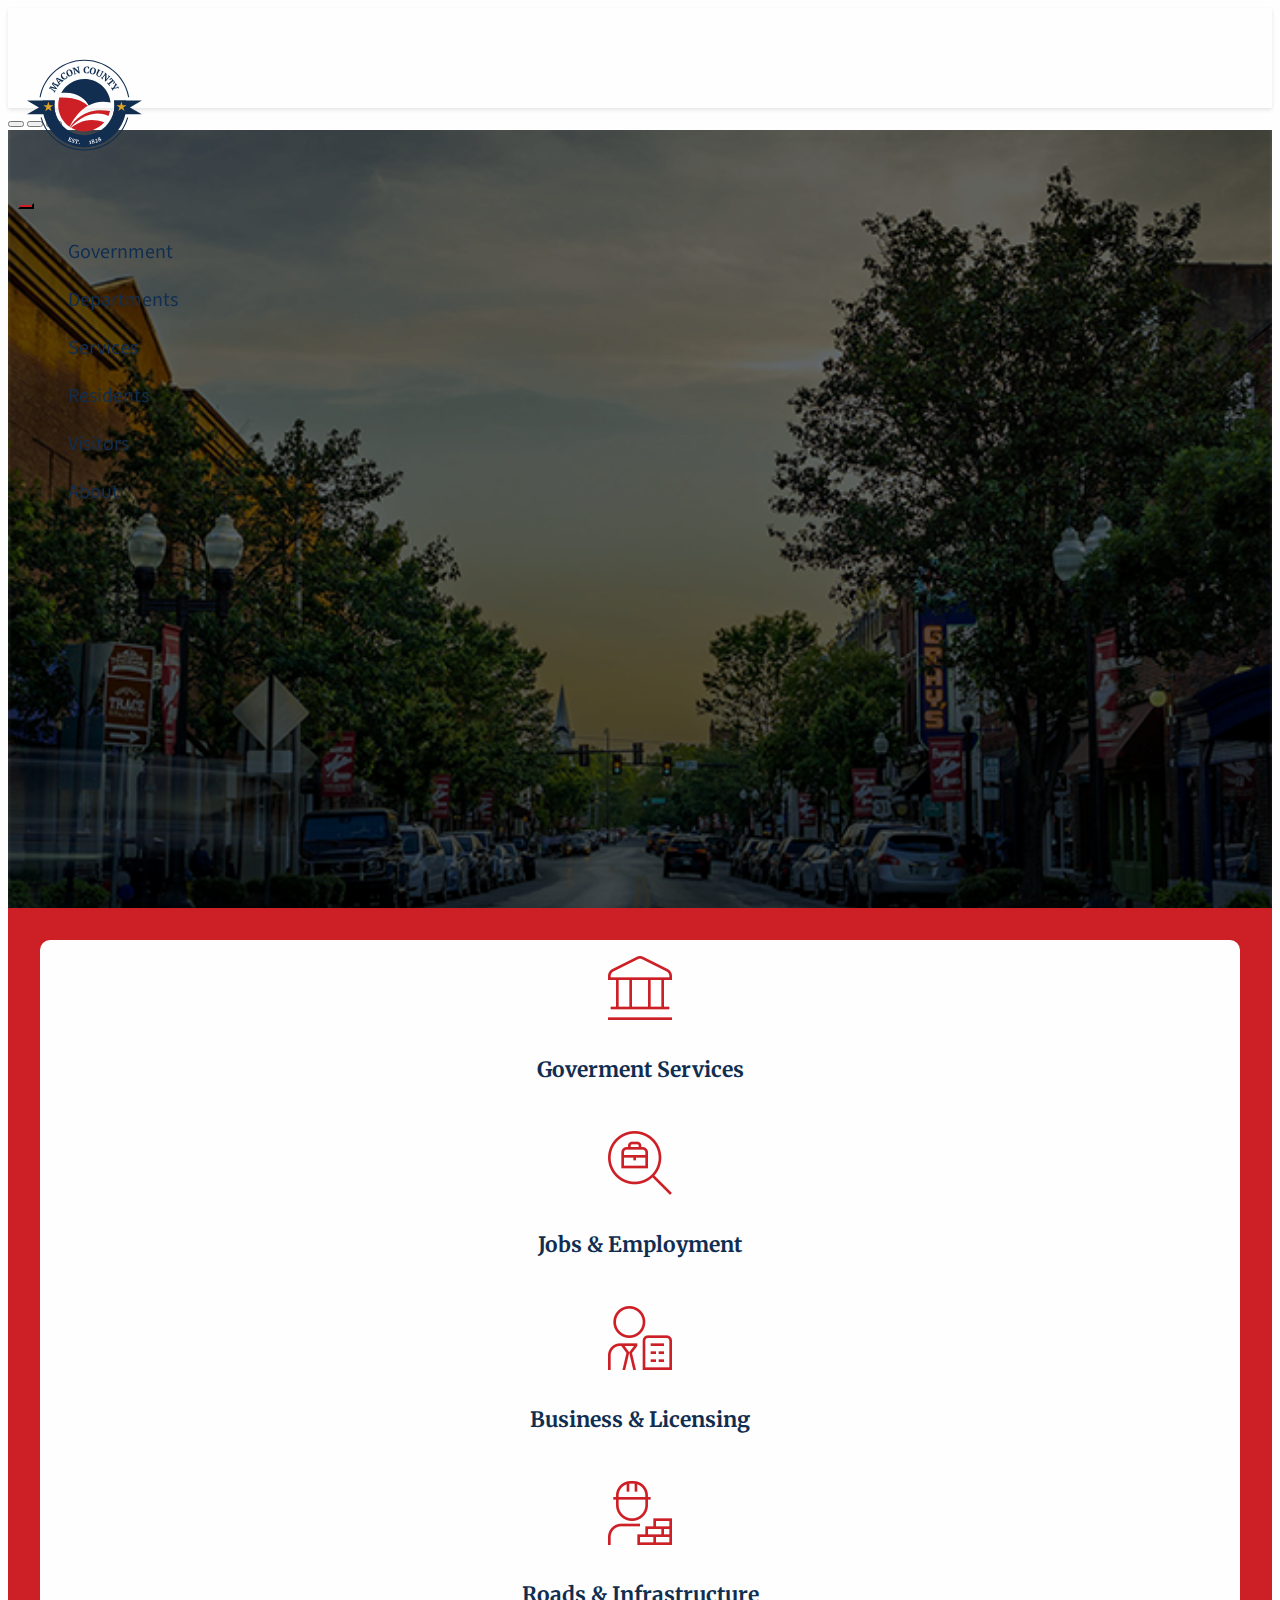
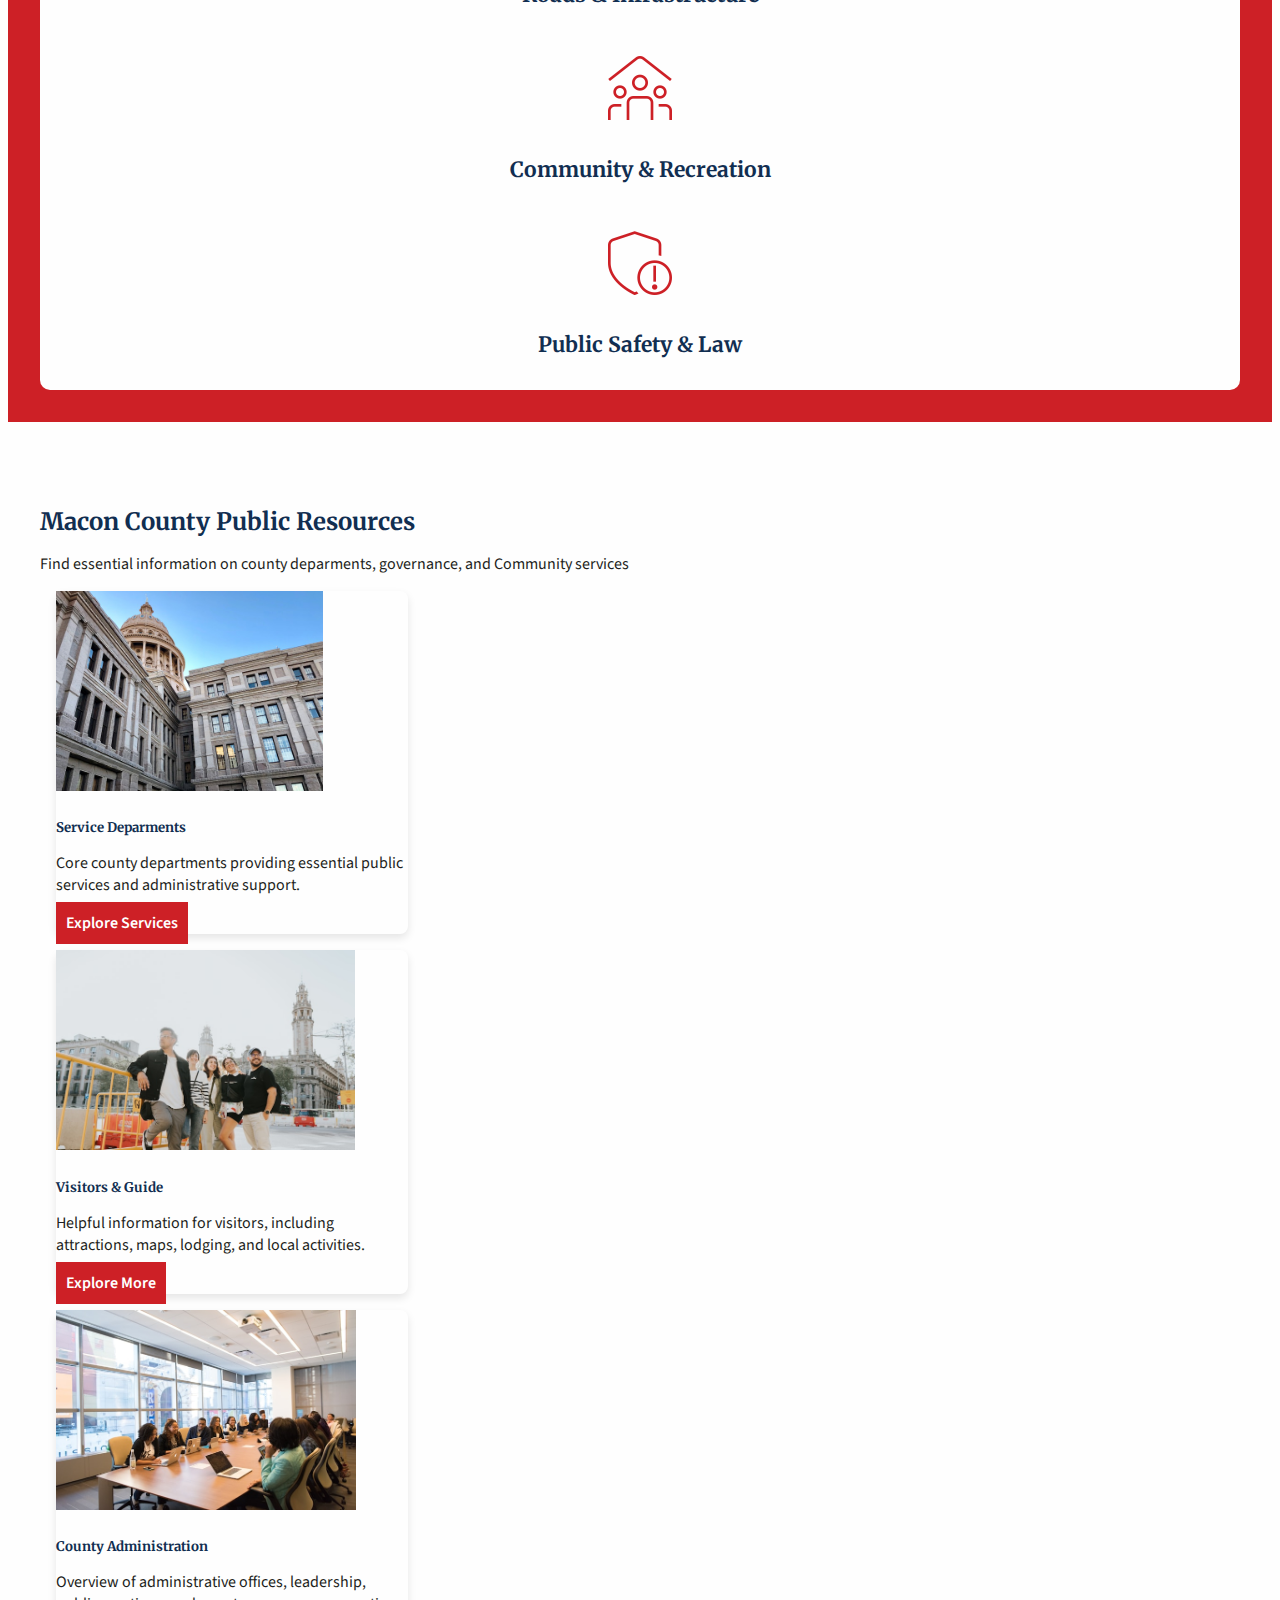
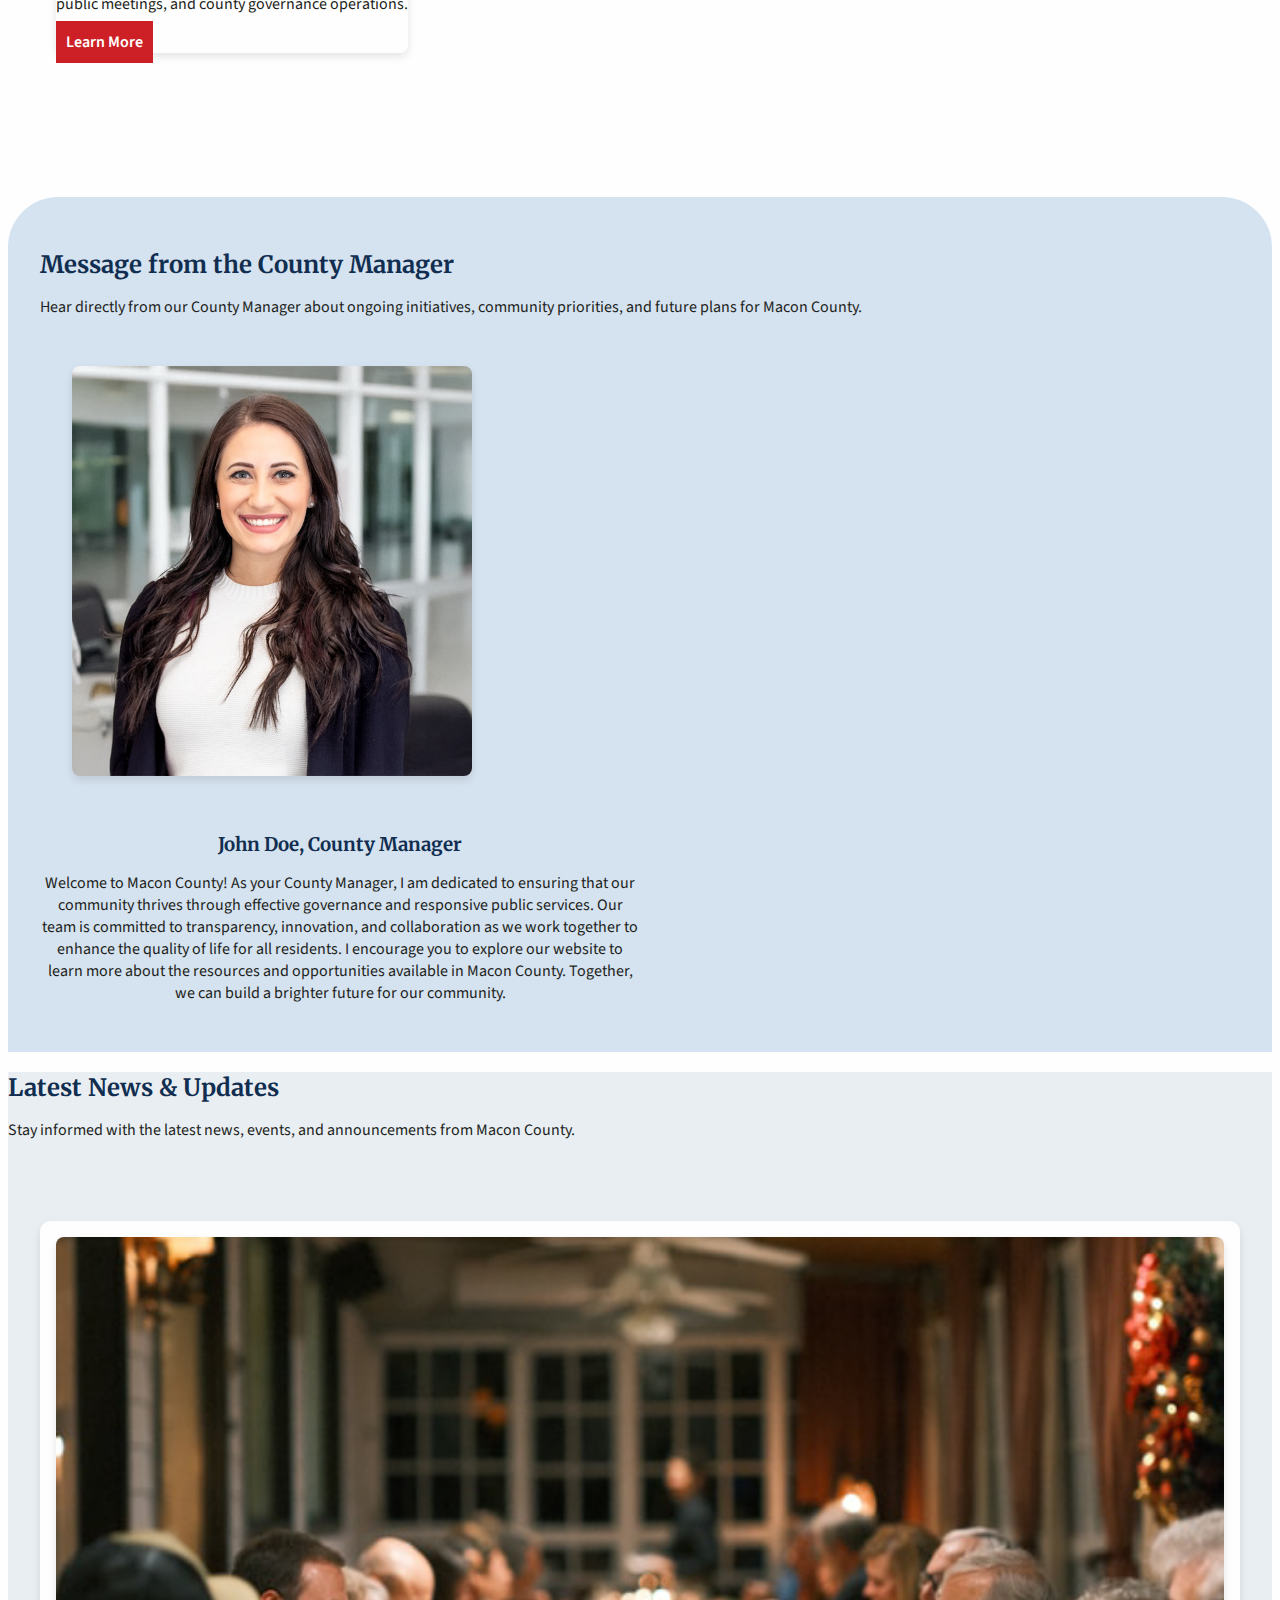
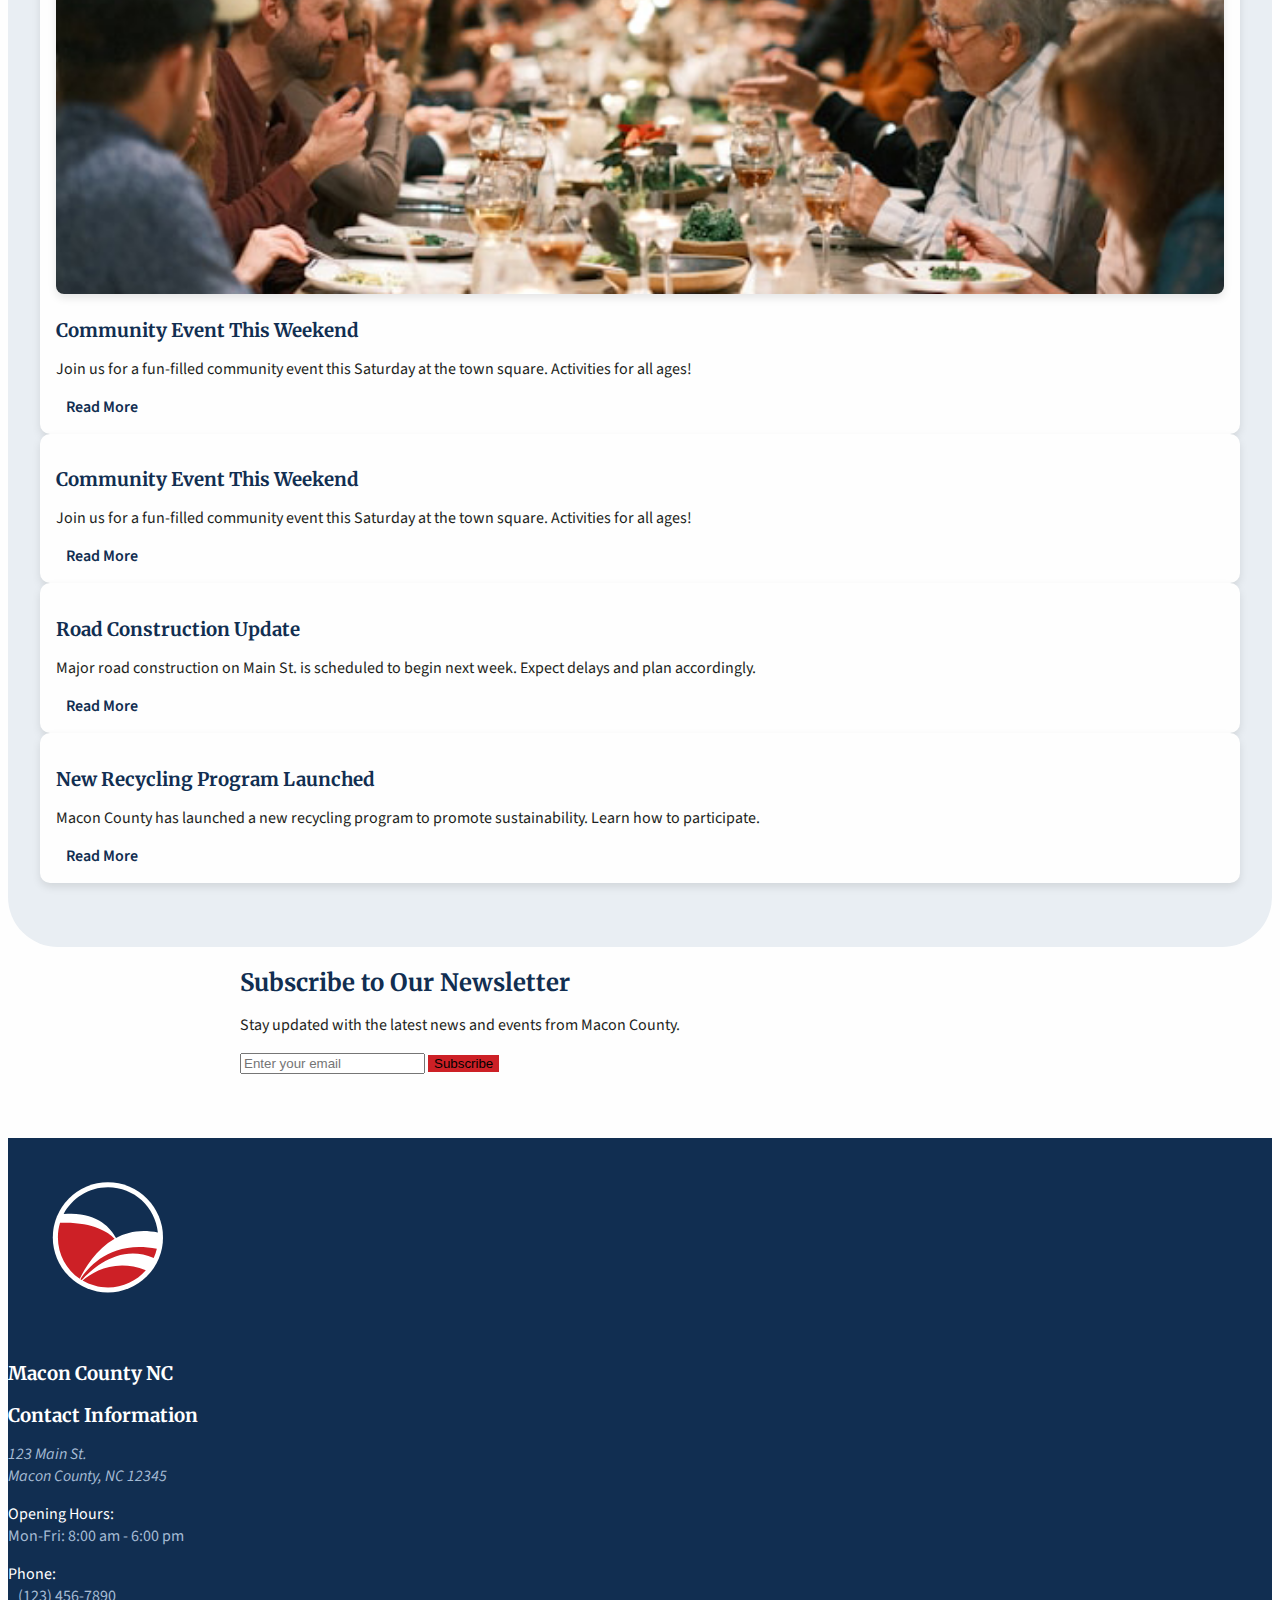
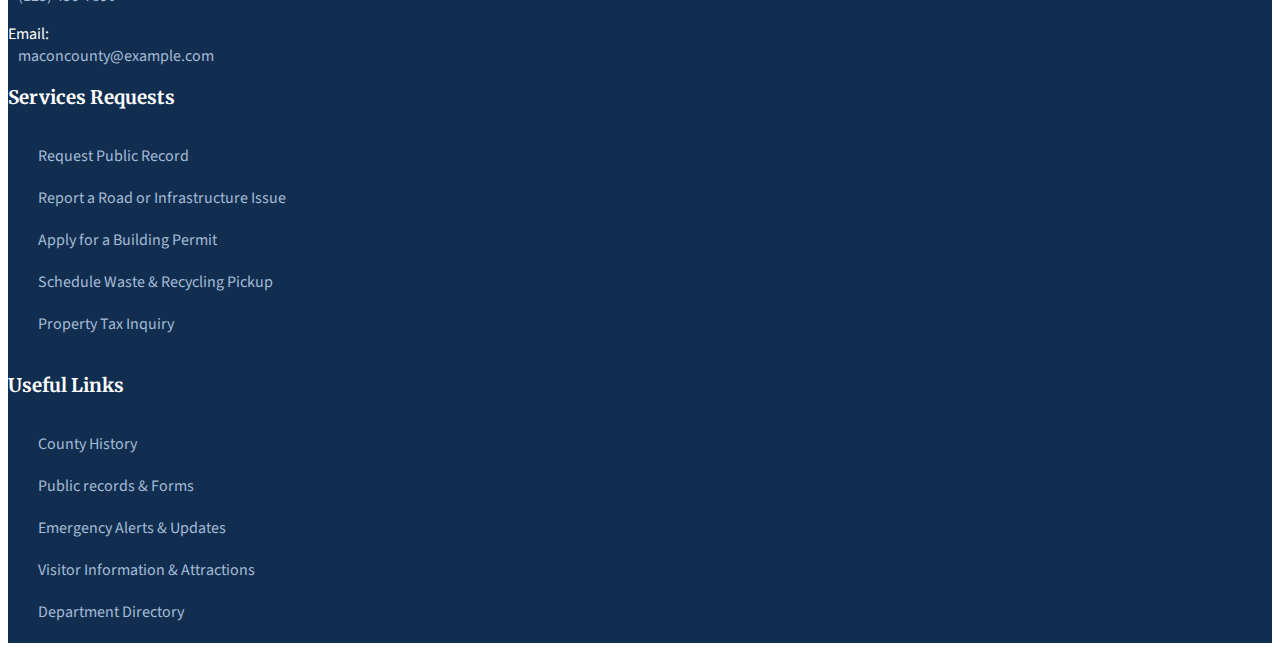
<file: index.html>
<!DOCTYPE html>
<html lang="en">
<head>
    <meta charset="UTF-8">
    <meta name="viewport" content="width=device-width, initial-scale=1.0">
    <link rel="preconnect" href="https://fonts.googleapis.com">
    <link href="https://cdn.jsdelivr.net/npm/bootstrap@5.3.8/dist/css/bootstrap.min.css" rel="stylesheet" integrity="sha384-sRIl4kxILFvY47J16cr9ZwB07vP4J8+LH7qKQnuqkuIAvNWLzeN8tE5YBujZqJLB" crossorigin="anonymous">
    <link rel="preconnect" href="https://fonts.gstatic.com" crossorigin>
    <link href="https://fonts.googleapis.com/css2?family=Merriweather:ital,opsz,wght@0,18..144,300..900;1,18..144,300..900&family=Source+Sans+3:ital,wght@0,200..900;1,200..900&display=swap" rel="stylesheet">
    <link rel="stylesheet" href="css/style.css">
    <title>Homepage | Macon County NC</title>
</head>
<body>
    <header>
        <!-- Bootstrap nav-->
        <nav class="navbar   navbar-expand-lg custom-nav ">
            <div class="container-fluid p-0 d-flex justified-content-between align-items-center">
                <!-- Brand -->
                <a class="navbar-brand d-flex align-items-center" href="index.html">
                <img src="./images/Maconcolor-logo.svg" alt="Macon County seal" class="logo-img"></a>

                <!-- Toggler (hamburger) -->
                <button class="navbar-toggler" type="button"
                data-bs-toggle="collapse" data-bs-target="#mainNav"
                aria-controls="mainNav" aria-expanded="false" aria-label="Toggle navigation">
                <span class="navbar-toggler-icon"></span>
                </button>

                <!-- Collapsible menu -->
                <div class="collapse navbar-collapse justify-content-end text-end" id="mainNav">
                <ul class="navbar-nav ms-auto">
                    <li class="nav-item"><a class="nav-link" href="government.html">Government</a></li>
                    <li class="nav-item"><a class="nav-link" href="departments.html">Departments</a></li>
                    <li class="nav-item"><a class="nav-link" href="services.html">Services</a></li>
                    <li class="nav-item"><a class="nav-link" href="residents.html">Residents</a></li>
                    <li class="nav-item"><a class="nav-link" href="visitors.html">Visitors</a></li>
                    <li class="nav-item"><a class="nav-link" href="about.html">About</a></li>
                </ul>
                </div>
            </div>
        </nav>

        <!--Bootstrap carousel-->
        <div id="carouselExampleCaptions" class="carousel slide">
            <div class="carousel-indicators">
                <button type="button" data-bs-target="#carouselExampleCaptions" data-bs-slide-to="0" class="active" aria-current="true" aria-label="Slide 1"></button>
                <button type="button" data-bs-target="#carouselExampleCaptions" data-bs-slide-to="1" aria-label="Slide 2"></button>
                <button type="button" data-bs-target="#carouselExampleCaptions" data-bs-slide-to="2" aria-label="Slide 3"></button>
            </div>
            <div class="carousel-inner ">
                <div class="carousel-item active">
                <img src="./images/downtown.png" class="d-block w-100" alt="Macon County downtown">
                <div class="carousel-caption  d-md-block hero-caption">
                    <h2>Welcome to Macon</h2>
                    <p class=" d-none d-md-block fs-5 fs-3">Heart of the Appalachians</p>
                </div>
                </div>
                <div class="carousel-item">
                <img src="./images/charitycharity_.png" class="d-block w-100" alt="People gathered for charity event">
                <div class="carousel-caption d-md-block hero-caption">
                    <h2>Volunteer</h2>
                    <p class="d-none d-md-block fs-3">Learn how you can support community programs, events, and local services.</p>
                </div>
                </div>
                <div class="carousel-item">
                <img src="./images/chrismas-decor.png" class="d-block w-100" alt="Christmaxs decorations in town">
                <div class="carousel-caption  d-md-block hero-caption">
                    <h2 class="">Macon Annual Christmas Contest </h2>
                    <p class="d-none d-md-block fs-3">Vote for the neighborhood with the best decoration.</p>
                </div>
                </div>
            </div>
            <button class="carousel-control-prev" type="button" data-bs-target="#carouselExampleCaptions" data-bs-slide="prev">
                <span class="carousel-control-prev-icon" aria-hidden="true"></span>
                <span class="visually-hidden">Previous</span>
            </button>
            <button class="carousel-control-next" type="button" data-bs-target="#carouselExampleCaptions" data-bs-slide="next">
                <span class="carousel-control-next-icon" aria-hidden="true"></span>
                <span class="visually-hidden">Next</span>
            </button>
        </div>

    </header>
   <main>
        <section class="links-container p-3">
            <div class="icon-card row gx-4 gy-4 d-flex justify-content-center align-items-center mx-auto m-5 " 
            style="background-color:#fefefe; max-width: 1200px; margin: 0 auto; text-align: center; border-radius: 10px ;">
                <div class="icons col-12 col-md-3 col-lg-2" >
                  <img class="icon" src="./images/bank.png" alt="">
                    <h3>Goverment Services</h3>
                </div>
                 <div class="icons col-12 col-md-3 col-lg-2 ">
                    <img class="icon" src="./images/job-search.png" alt="">
                    <h3>Jobs & Employment</h3>
                </div>
                 <div class="icons col-12 col-md-3 col-lg-2 ">
                     <img class="icon" src="./images/accountant.png" alt="">
                    <h3>Business & Licensing</h3>
                </div>
                 <div class="icons col-12 col-md-4 col-lg-2 ">
                     <img class="icon" src="./images/builder.png" alt="">
                    <h3>Roads & Infrastructure</h3>
                </div>
                 <div class="icons col-12 col-md-3 col-lg-2 ">
                    <img class="icon" src="./images/people-roof.png" alt="">
                    <h3>Community & Recreation</h3>
                </div>
                 <div class="icons col-12 col-md-3 col-lg-2 ">
                     <img class="icon" src="./images/shield-security-risk.png" alt="">
                    <h3>Public Safety & Law</h3>
                </div>
            </div>
        </section>

        <section class="cards-section">
            <h2 class="section-title text-center xm text ">Macon County Public Resources</h2>
            <P class="section-subtitle text-center ">Find essential information on county deparments, governance, and Community services </P>
            <div class="container">
                <div class="row g-2 justify-content-center">
                    <div  class="col-12 col-md-6 col-lg-4 d-flex justify-content-center">
                        <div class="card " style="max-width: 22rem;">
                            <img src="./images/government-office.jpg" class="card-img-top" alt="Government building exterior">
                            <div class="card-body">
                                <h5 class="card-title">Service Deparments</h5>
                                <p class="card-text">Core county departments providing essential public services and administrative support.</p>
                                <a href="#" class="btn" style="color: #ffff; background-color: #cd2026;">Explore Services</a>
                            </div>
                        </div>
                    </div>
                    <div class="col-12 col-md-6 col-lg-4 d-flex justify-content-center">
                        <div class="card " style="max-width: 22rem;">
                            <img src="./images/Visitors.jpg" class="card-img-top" alt="Group of visitors looking at the Buildings">
                            <div class="card-body">
                                <h5 class="card-title">Visitors & Guide</h5>
                                <p class="card-text">Helpful information for visitors, including attractions, maps, lodging, and local activities.</p>
                                <a href="#"  class="btn" style="color: #ffff; background-color: #cd2026;">Explore More </a>
                            </div>
                        </div>
                    </div>
                   <div  class="col-12 col-md-6 col-lg-4 d-flex justify-content-center">
                        <div class="card " style="max-width: 22rem;">
                            <img src="./images/CountyAdministration.jpg" class="card-img-top" alt="People in a meeting room">
                            <div class="card-body">
                                <h5 class="card-title">County Administration</h5>
                                <p class="card-text">Overview of administrative offices, leadership, public meetings, and county governance operations.</p>
                                <a href="#"  class="btn" style="color: #ffff; background-color: #cd2026;">Learn More</a>
                            </div>
                        </div>
                    </div>
                </div>
            </div>
        </section>

       <section class="county-manager">
            <div class="container-fluid" >
                <h2 class="section-title text-center xm text ">Message from the County Manager</h2>
                <P class="section-subtitle text-center">Hear directly from our County Manager about ongoing initiatives, community priorities, and future plans for Macon County.</P>
                <div class="manager-content d-flex flex-column flex-lg-row justify-content-center align-items-center mx-auto" >
                      <img src="./images/county-manager.png" class="img-fluid"  alt="County Manager">
                    <div class="manager-text m-lg-5">
                        <h3 >John Doe, County Manager</h3>
                        <p class="text-start">Welcome to Macon County! As your County Manager, I am dedicated to ensuring that our community thrives through effective governance and responsive public services. Our team is committed to transparency, innovation, and collaboration as we work together to enhance the quality of life for all residents. I encourage you to explore our website to learn more about the resources and opportunities available in Macon County. Together, we can build a brighter future for our community.</p>
                    </div>
                </div>
            </div>
        </section>

        <section class="news-updates">
            <div class="container-fluid p-5 w-100 mx-auto">
                <h2 class="section-title text-center xm text ">Latest News & Updates</h2>
                <p class="section-subtitle text-center">
                Stay informed with the latest news, events, and announcements from Macon County.
                </p>

                <!-- GRID WRAPPER -->
                <div class="news-wrapper row g-4 align-items-stretch mx-auto  pt-0 px-0">

                    <!-- LEFT COLUMN: LARGE CARD -->
                    <div class="col-12 col-lg-6">
                        <div class="news-card h-100 m-0"
                            style="background-color:#fefefe;padding:1rem;border-radius:10px;box-shadow:0 4px 8px rgba(0,0,0,0.1);">
                        <img src="./images/christmas-dinner-1.png"
                            class="card-img-top xmax-img"
                            alt="Community event">
                        <h3 class="pt-4">Community Event This Weekend</h3>
                        <p>Join us for a fun-filled community event this Saturday at the town square. Activities for all ages!</p>
                        <a href="#">Read More</a>
                        </div>
                    </div>
                       
               
                    <!-- RIGHT COLUMN: STACKED SMALL CARDS -->
                    <div class="col-12 col-lg-6">
                        <div class="row g-3">

                            <div class="col-12">
                                <div class="news-card h-100"
                                    style="background-color:#fefefe;padding:1rem;border-radius:10px;box-shadow:0 4px 8px rgba(0,0,0,0.1);">
                                <h3 class="body-heading fs-6  fs-3">Community Event This Weekend</h3>
                                <p class="body-tex d-none  d-md-block ">Join us for a fun-filled community event this Saturday at the town square. Activities for all ages!</p>
                                <a href="#">Read More</a>
                                </div>
                            </div>

                            <div class="col-12">
                                <div class="news-card h-100"
                                    style="background-color:#fefefe;padding:1rem;border-radius:10px;box-shadow:0 4px 8px rgba(0,0,0,0.1);">
                                <h3 class="body-heading fs-6 fs-3">Road Construction Update</h3>
                                <p class="body-tex d-none  d-md-block ">Major road construction on Main St. is scheduled to begin next week. Expect delays and plan accordingly.</p>
                                <a href="#">Read More</a>
                                </div>
                            </div>

                            <div class="col-12">
                                <div class="news-card h-100"
                                    style="background-color:#fefefe;padding:1rem;border-radius:10px;box-shadow:0 4px 8px rgba(0,0,0,0.1);">
                                <h3 class="body-heading fs-6 fs-3">New Recycling Program Launched</h3>
                                <p class="body-tex d-none  d-md-block ">Macon County has launched a new recycling program to promote sustainability. Learn how to participate.</p>
                                <a href="#">Read More</a>
                                </div>
                            </div>

                        </div>
                    </div>

                </div>
            </div>
        </section>

        <section class="newsletter-signup" style="max-width: 800px; margin: 0 auto;">
            <div class="container-fluid p-5  text-center ">
                <h2 class="section-title xm text ">Subscribe to Our Newsletter</h2>
                <p class="section-subtitle">Stay updated with the latest news and events from Macon County.</p>
                <form class="d-flex justify-content-center align-items-center flex-column flex-md-row" action="#" method="post">
                    <input type="email" class="form-control mb-3 mb-md-0 me-md-3" placeholder="Enter your email" required>
                    <button type="submit" class="btn btn-primary" style="background-color: #cd2026; border: none;">Subscribe</button>
                </form>
            </div>
        </section>

   </main>

    <!-- Bootstrap JS Bundle with Popper -->
   <script 
     src="https://cdn.jsdelivr.net/npm/bootstrap@5.3.8/dist/js/bootstrap.bundle.min.js" integrity="sha384-FKyoEForCGlyvwx9Hj09JcYn3nv7wiPVlz7YYwJrWVcXK/BmnVDxM+D2scQbITxI" crossorigin="anonymous">
   </script>

   <footer>
     <div class="footer-top d-flex flex-column justify-content-center align-items-center p-3">
            <img src="./images/Maconlogo-mark-wbg.svg" alt="Macon County seal" class="footer-logo ">
             <h3 class="heading pb-1">Macon County NC</h3>
         </div>
    <div class=" row footer-container d-flex justify-content-evenly align-items-stretch  p-3 g-2 mx-auto " style="max-width: 2000px;">
       
        <section class="county-info col col-12 col-lg-4 ">
            <h3>Contact Information</h3>
            <address class="light-color">
                123 Main St.<br>
                Macon County, NC 12345<br>
            </address>
             <div class="contact-info">
                <p>Opening Hours:<br>
                    <span class="light-color">Mon-Fri:  8:00 am - 6:00 pm</span>
                </p>
                <p>Phone: <br>
                    <a class="light-color" href="tel:+1234567890">(123) 456-7890</a>
                </p>
                <p>Email:<br>
                    <a class="light-color" href="mailto:">maconcounty@example.com</a>
                </p>
             </div>
        </section>
        
        <section class="Services-Requests col col-12 col-lg-4">
            <h3>Services Requests</h3>
            <nav>
                <ul class="list-items ">
                    <li class="light-color"><a href="/services.html">Request Public Record</a></li>
                    <li class="light-color"><a href="/services.html">Report a Road or Infrastructure Issue</a></li>
                    <li class="light-color"><a href="/services.html">Apply for a Building Permit</a></li>
                    <li class="light-color"><a href="/services.html">Schedule Waste & Recycling Pickup</a></li>
                    <li class="light-color"><a href="/services.html">Property Tax Inquiry</a></li>

                </ul>
            </nav>
        </section>
        <section class="UsefulLinks col col-12 col-lg-2 ">
            <h3>Useful Links</h3>
            <nav>
                <ul>
                    
                    <li class="light-color"><a href="/about.html">County History </a></li>
                    <li class="light-color"><a href="/services.html">Public records & Forms</a></li>
                    <li class="light-color"><a href="/residents.html">Emergency Alerts & Updates </a></li>
                    <li class="light-color"><a href="/visitors.html">Visitor Information & Attractions</a></li>
                    <li class="light-color"><a href="/deparments.html">Department Directory</a></li>
                </ul>
            </nav>
        </section>
    </div>
   </footer>
</body>

</html>
</file>
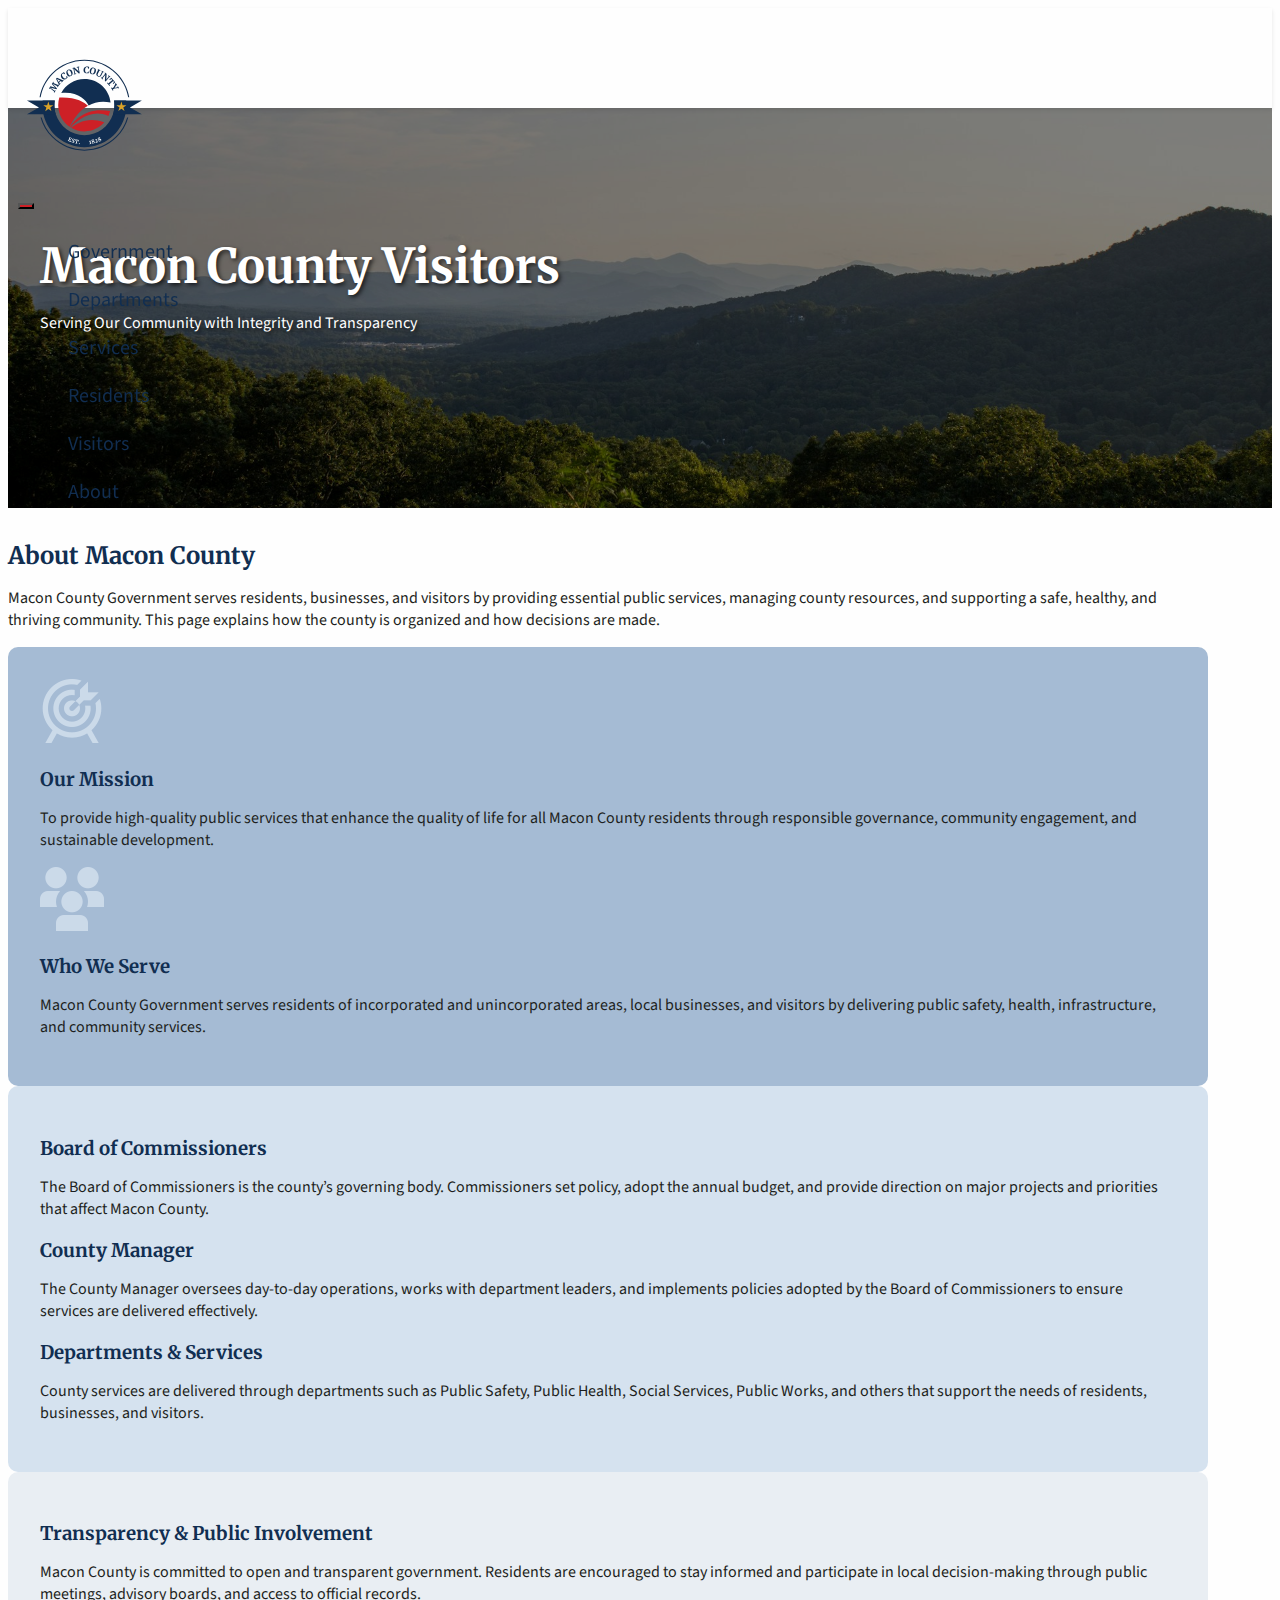
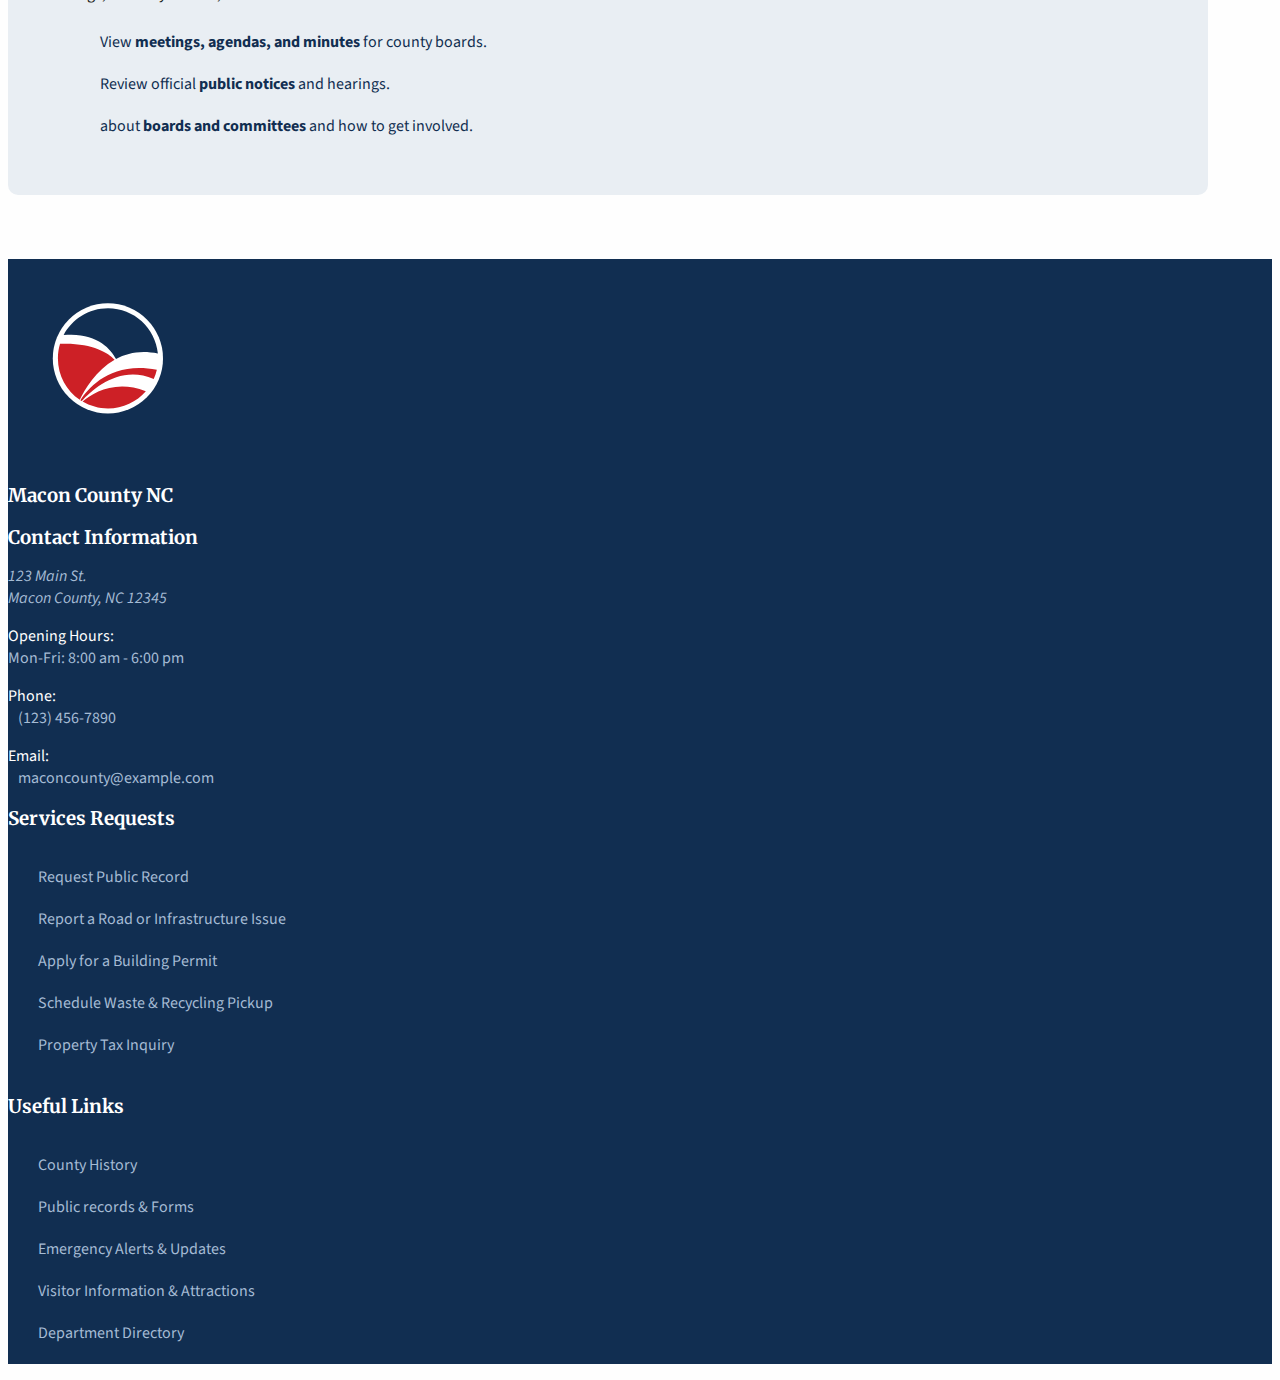
<file: about.html>
<!DOCTYPE html>
<html lang="en">
<head>
    <meta charset="UTF-8">
    <meta name="viewport" content="width=device-width, initial-scale=1.0">
    <link rel="preconnect" href="https://fonts.googleapis.com">
    <link href="https://cdn.jsdelivr.net/npm/bootstrap@5.3.8/dist/css/bootstrap.min.css" rel="stylesheet" integrity="sha384-sRIl4kxILFvY47J16cr9ZwB07vP4J8+LH7qKQnuqkuIAvNWLzeN8tE5YBujZqJLB" crossorigin="anonymous">
    <link rel="preconnect" href="https://fonts.gstatic.com" crossorigin>
    <link href="https://fonts.googleapis.com/css2?family=Merriweather:ital,opsz,wght@0,18..144,300..900;1,18..144,300..900&family=Source+Sans+3:ital,wght@0,200..900;1,200..900&display=swap" rel="stylesheet">
    <link rel="stylesheet" href="css/style.css">
    <title>About | Macon County NC</title>
</head>
<body>
    <header>
        <nav class="navbar   navbar-expand-lg custom-nav">
            <div class="container-fluid p-0 d-flex justified-content-between align-items-center">
                <!-- Brand -->
                <a class="navbar-brand d-flex align-items-center" href="index.html">
                <img src="./images/Maconcolor-logo.svg" alt="Macon County seal" class="logo-img"></a>

                <!-- Toggler (hamburger) -->
                <button class="navbar-toggler" type="button"
                data-bs-toggle="collapse" data-bs-target="#mainNav"
                aria-controls="mainNav" aria-expanded="false" aria-label="Toggle navigation">
                <span class="navbar-toggler-icon"></span>
                </button>

                <!-- Collapsible menu -->
                <div class="collapse navbar-collapse justify-content-end text-end" id="mainNav">
                <ul class="navbar-nav ms-auto">
                    <li class="nav-item"><a class="nav-link" href="government.html">Government</a></li>
                    <li class="nav-item"><a class="nav-link" href="departments.html">Departments</a></li>
                    <li class="nav-item"><a class="nav-link" href="services.html">Services</a></li>
                    <li class="nav-item"><a class="nav-link" href="residents.html">Residents</a></li>
                    <li class="nav-item"><a class="nav-link" href="visitors.html">Visitors</a></li>
                    <li class="nav-item"><a class="nav-link" href="about.html">About</a></li>
                </ul>
                </div>
            </div>
        </nav>

               <section class="page-header d-flex flex-column justify-content-center align-items-center text-center">
            <div class="overlay about"></div>
            <div class="header-content">
                <h1 class="header-title">Macon County Visitors</h1>
                <p class="header-subtitle">Serving Our Community with Integrity and Transparency</p>
            </div>
        </section>

    </header>
   <main>

        <section class="container-fluid about-content">
                <div class="row my-5 px-3">
                    <div class="col-12 col-md-8 mx-auto">
                    <h2 class="section-title mb-4 text-center">About Macon County</h2>
                    <p class="section-text mb-3 text-center">
                        Macon County Government serves residents, businesses, and visitors by providing
                        essential public services, managing county resources, and supporting a safe,
                        healthy, and thriving community. This page explains how the county is organized
                        and how decisions are made.
                    </p>
                    </div>
                </div>
              
                    <div class="row my-3 about-section">
                        <div class="col-12 col-md-6 mx-auto about-section-item my-4 p-4 text-center">
                        <img class="mb-3 d-block mx-auto mb-3 about-icon" src="images/mission-icon.png" alt="Mission icon">
                        <h3 class="subsection-title mb-3">Our Mission</h3>
                        <p class="section-text">
                            To provide high-quality public services that enhance the quality of life for
                            all Macon County residents through responsible governance, community
                            engagement, and sustainable development.
                        </p>
                        </div>

                        <div class="col-12 col-md-6 mx-auto about-section-item my-4 p-4 text-center">
                            <img class="mb-3 d-block mx-auto mb-3 about-icon" src="images/who-we-serve-icon.png" alt="Who we serve icon">
                        <h3 class="subsection-title mb-3">Who We Serve</h3>
                        <p class="section-text">
                            Macon County Government serves residents of incorporated and unincorporated
                            areas, local businesses, and visitors by delivering public safety, health,
                            infrastructure, and community services.
                        </p>
                        </div>
                    </div>

                    <div class="row my-4 about-section gov">
                        <div class="col-12 col-md-4 about-section-item my-3 p-4">
                        <h3 class="subsection-title mb-3">Board of Commissioners</h3>
                        <p class="section-text">
                            The Board of Commissioners is the county’s governing body. Commissioners set
                            policy, adopt the annual budget, and provide direction on major projects and
                            priorities that affect Macon County.
                        </p>
                        </div>

                        <div class="col-12 col-md-4 about-section-item my-3 p-4">
                        <h3 class="subsection-title mb-3">County Manager</h3>
                        <p class="section-text">
                            The County Manager oversees day-to-day operations, works with department
                            leaders, and implements policies adopted by the Board of Commissioners to
                            ensure services are delivered effectively.
                        </p>
                        </div>

                        <div class="col-12 col-md-4 about-section-item my-3 p-4">
                        <h3 class="subsection-title mb-3">Departments &amp; Services</h3>
                        <p class="section-text">
                            County services are delivered through departments such as Public Safety,
                            Public Health, Social Services, Public Works, and others that support the
                            needs of residents, businesses, and visitors.
                        </p>
                        </div>
                 
                    </div>
                   
                    <div class="row my-4 about-section meeting-section text-center">
                        <div class="col-12 col-lg-8 mx-auto about-section-item my-3 p-4">
                        <h3 class="subsection-title mb-3">Transparency &amp; Public Involvement</h3>
                        <p class="section-text">
                            Macon County is committed to open and transparent government. Residents are
                            encouraged to stay informed and participate in local decision-making through
                            public meetings, advisory boards, and access to official records.
                        </p>
                        <ul class="section-text mb-0">
                            <li><a href="/government.html#meeting-gov">View <strong>meetings, agendas, and minutes</strong> for county boards.</a></li>
                            <li><a href="/government.html#public">Review official <strong>public notices</strong> and hearings.</a></li>
                            <li><a href="/government.html">about <strong>boards and committees</strong> and how to get involved.</a> </li>
                        </ul>
                        </div>
                    </div>
               
        </section>

   </main>

    <!-- Bootstrap JS Bundle with Popper -->
   <script 
     src="https://cdn.jsdelivr.net/npm/bootstrap@5.3.8/dist/js/bootstrap.bundle.min.js" integrity="sha384-FKyoEForCGlyvwx9Hj09JcYn3nv7wiPVlz7YYwJrWVcXK/BmnVDxM+D2scQbITxI" crossorigin="anonymous">
   </script>

   <footer>
     <div class="footer-top d-flex flex-column justify-content-center align-items-center p-3">
            <img src="./images/Maconlogo-mark-wbg.svg" alt="Macon County seal" class="footer-logo ">
             <h3 class="heading pb-1">Macon County NC</h3>
         </div>
    <div class=" row footer-container d-flex justify-content-evenly align-items-stretch  p-3 g-2 mx-auto " style="max-width: 2000px;">
       
        <section class="county-info col col-12 col-lg-4 ">
            <h3>Contact Information</h3>
            <address class="light-color">
                123 Main St.<br>
                Macon County, NC 12345<br>
            </address>
             <div class="contact-info">
                <p>Opening Hours:<br>
                    <span class="light-color">Mon-Fri:  8:00 am - 6:00 pm</span>
                </p>
                <p>Phone: <br>
                    <a class="light-color" href="tel:+1234567890">(123) 456-7890</a>
                </p>
                <p>Email:<br>
                    <a class="light-color" href="mailto:">maconcounty@example.com</a>
                </p>
             </div>
        </section>
        
        <section class="Services-Requests col col-12 col-lg-4">
            <h3>Services Requests</h3>
            <nav>
                <ul class="list-items ">
                    <li class="light-color"><a href="/services.html">Request Public Record</a></li>
                    <li class="light-color"><a href="/services.html">Report a Road or Infrastructure Issue</a></li>
                    <li class="light-color"><a href="/services.html">Apply for a Building Permit</a></li>
                    <li class="light-color"><a href="/services.html">Schedule Waste & Recycling Pickup</a></li>
                    <li class="light-color"><a href="/services.html">Property Tax Inquiry</a></li>

                </ul>
            </nav>
        </section>
        <section class="UsefulLinks col col-12 col-lg-2 ">
            <h3>Useful Links</h3>
            <nav>
                <ul>
                    
                    <li class="light-color"><a href="/about.html">County History </a></li>
                    <li class="light-color"><a href="/services.html">Public records & Forms</a></li>
                    <li class="light-color"><a href="/residents.html">Emergency Alerts & Updates </a></li>
                    <li class="light-color"><a href="/visitors.html">Visitor Information & Attractions</a></li>
                    <li class="light-color"><a href="/deparments.html">Department Directory</a></li>
                </ul>
            </nav>
        </section>
    </div>
   </footer>
</body>

</html>
</file>
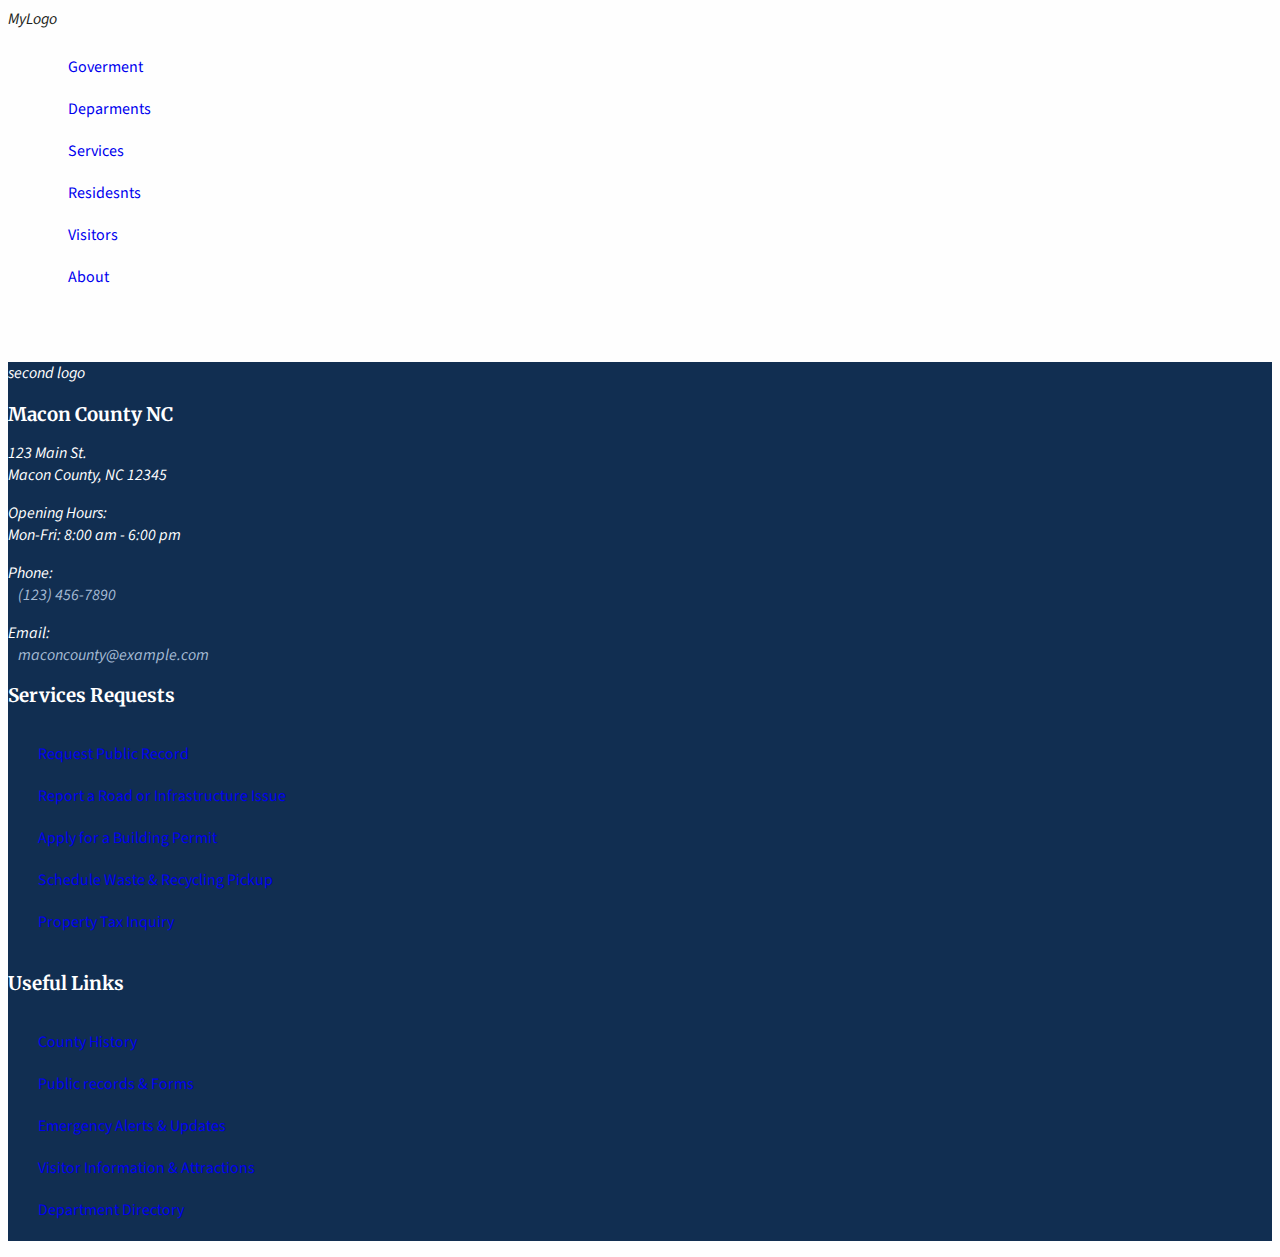
<file: deparments.html>
<!DOCTYPE html>
<html lang="en">
<head>
    <meta charset="UTF-8">
    <meta name="viewport" content="width=device-width, initial-scale=1.0">
    <link rel="preconnect" href="https://fonts.googleapis.com">
<link rel="preconnect" href="https://fonts.gstatic.com" crossorigin>
<link href="https://fonts.googleapis.com/css2?family=Merriweather:ital,opsz,wght@0,18..144,300..900;1,18..144,300..900&family=Source+Sans+3:ital,wght@0,200..900;1,200..900&display=swap" rel="stylesheet">
    <link rel="stylesheet" href="/css/style.css">
    <title>Homepage | Macon County NC</title>
</head>
<body>
    <header>
        <i class="logo">MyLogo</i>
        <nav>
            <ul>
                <li><a href="/goverment.html">Goverment</a></li>
                <li><a href="/deparments.html">Deparments</a></li>
                <li><a href="/services.html">Services</a></li>
                <li><a href="/residents.html">Residesnts</a></li>
                <li><a href="/visitors.html">Visitors</a></li>
                <li><a href="/about.html">About</a></li>
            </ul>
        </nav> 
   </header>
   <main>

   </main>
   <footer>
        <section class="county-info">
             <i id="logo-footer">second logo</i>
             <h3>Macon County NC</h3>
            <address>
                123 Main St.<br>
                Macon County, NC 12345<br>
              <div class="contact-info">
                <p>Opening Hours: <br><spand class="Ligh-color">Mon-Fri: 8:00 am - 6:00 pm</spand></p>
                <p>Phone: <br><a class="light-color" href="tel:+1234567890">(123) 456-7890</a></p>
                <p>Email: <br><a class="light-color" href="mailto:">maconcounty@example.com</a> 
                </div>
        </section>
        <section class="Services-Requests">
            <h3>Services Requests</h3>
            <nav>
                <ul>
                    <li><a href="/services.html">Request Public Record</a></li>
                    <li><a href="/services.html">Report a Road or Infrastructure Issue</a></li>
                    <li><a href="/services.html">Apply for a Building Permit</a></li>
                    <li><a href="/services.html">Schedule Waste & Recycling Pickup</a></li>
                    <li><a href="/services.html">Property Tax Inquiry</a></li>

                </ul>
            </nav>
        </section>
        <section class="UsefulLinks">
            <h3>Useful Links</h3>
            <nav>
                <ul>
                    
                    <li><a href="/about.html">County History </a></li>
                    <li><a href="/services.html">Public records & Forms</a></li>
                    <li><a href="/residents.html">Emergency Alerts & Updates </a></li>
                    <li><a href="/visitors.html">Visitor Information & Attractions</a></li>
                    <li><a href="/deparments.html">Department Directory</a></li>
                </ul>
            </nav>
        </section>
   </footer>
</body>
</html>
</file>
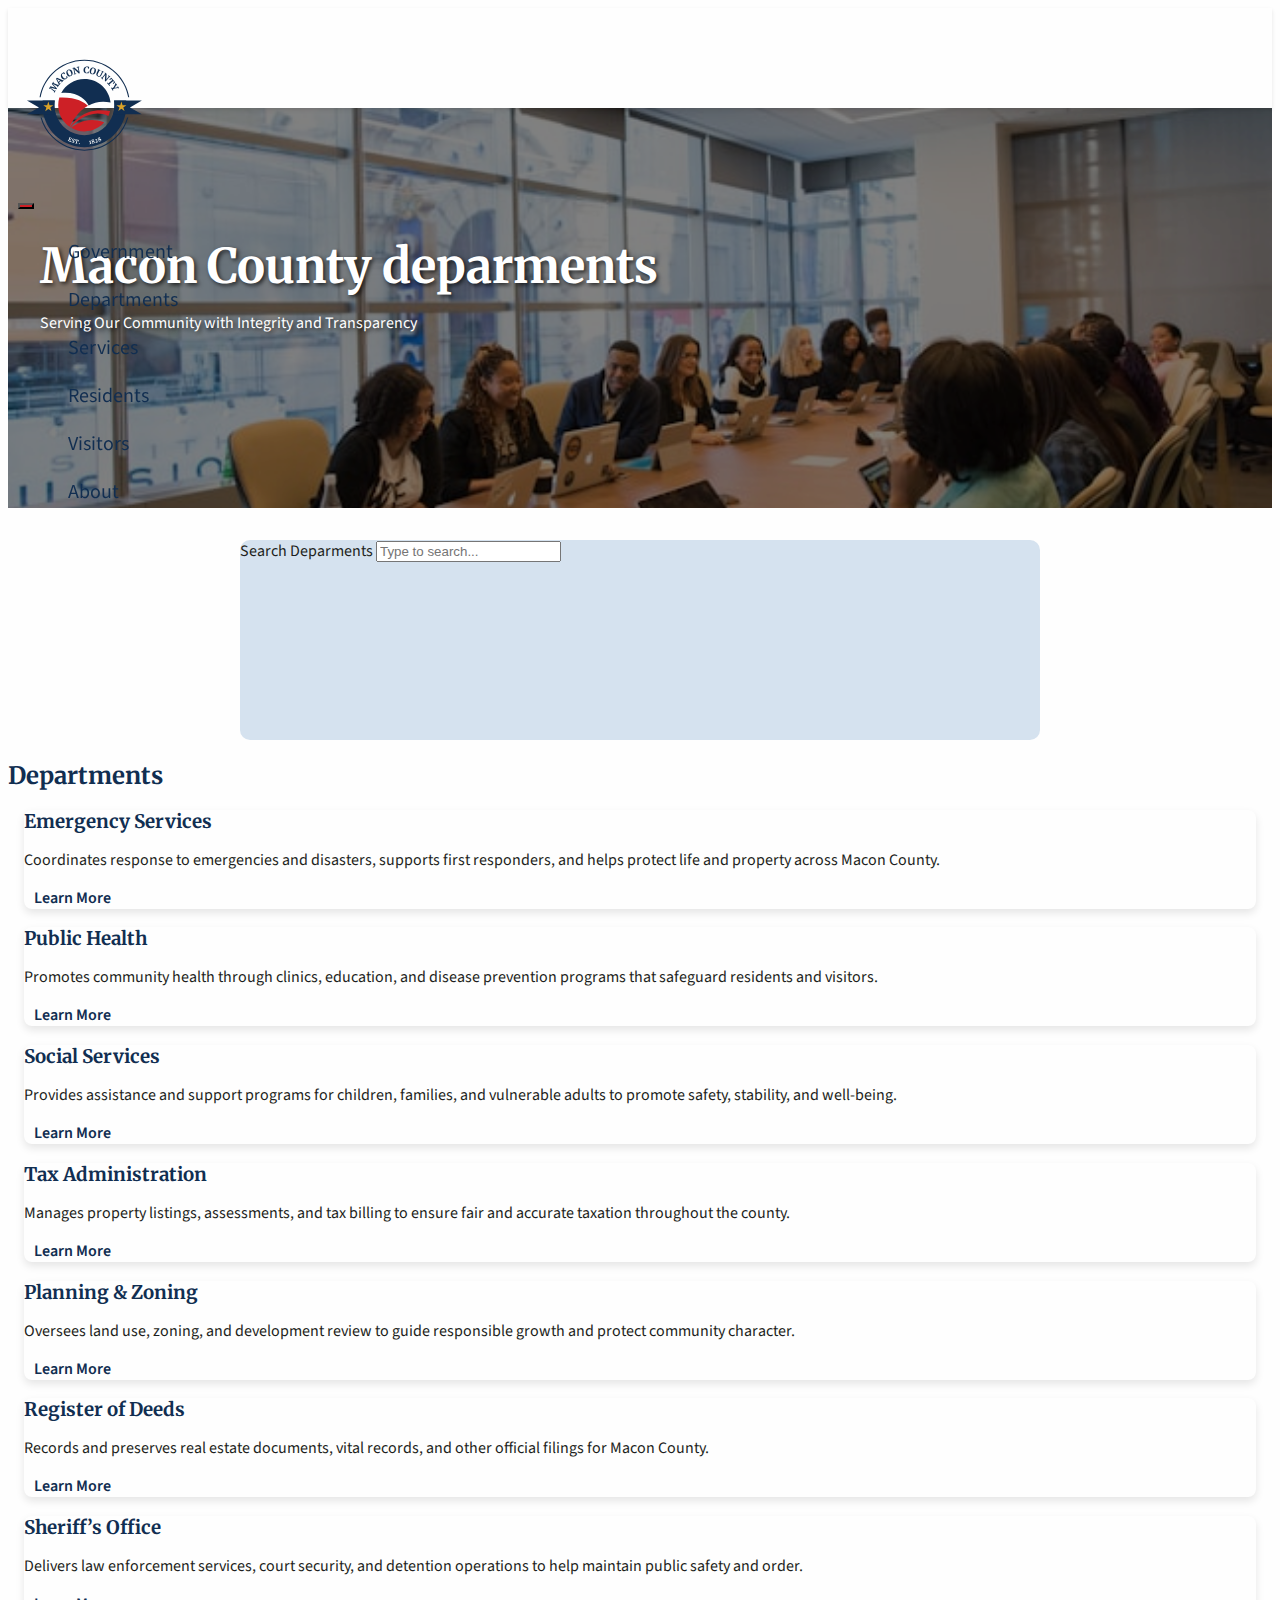
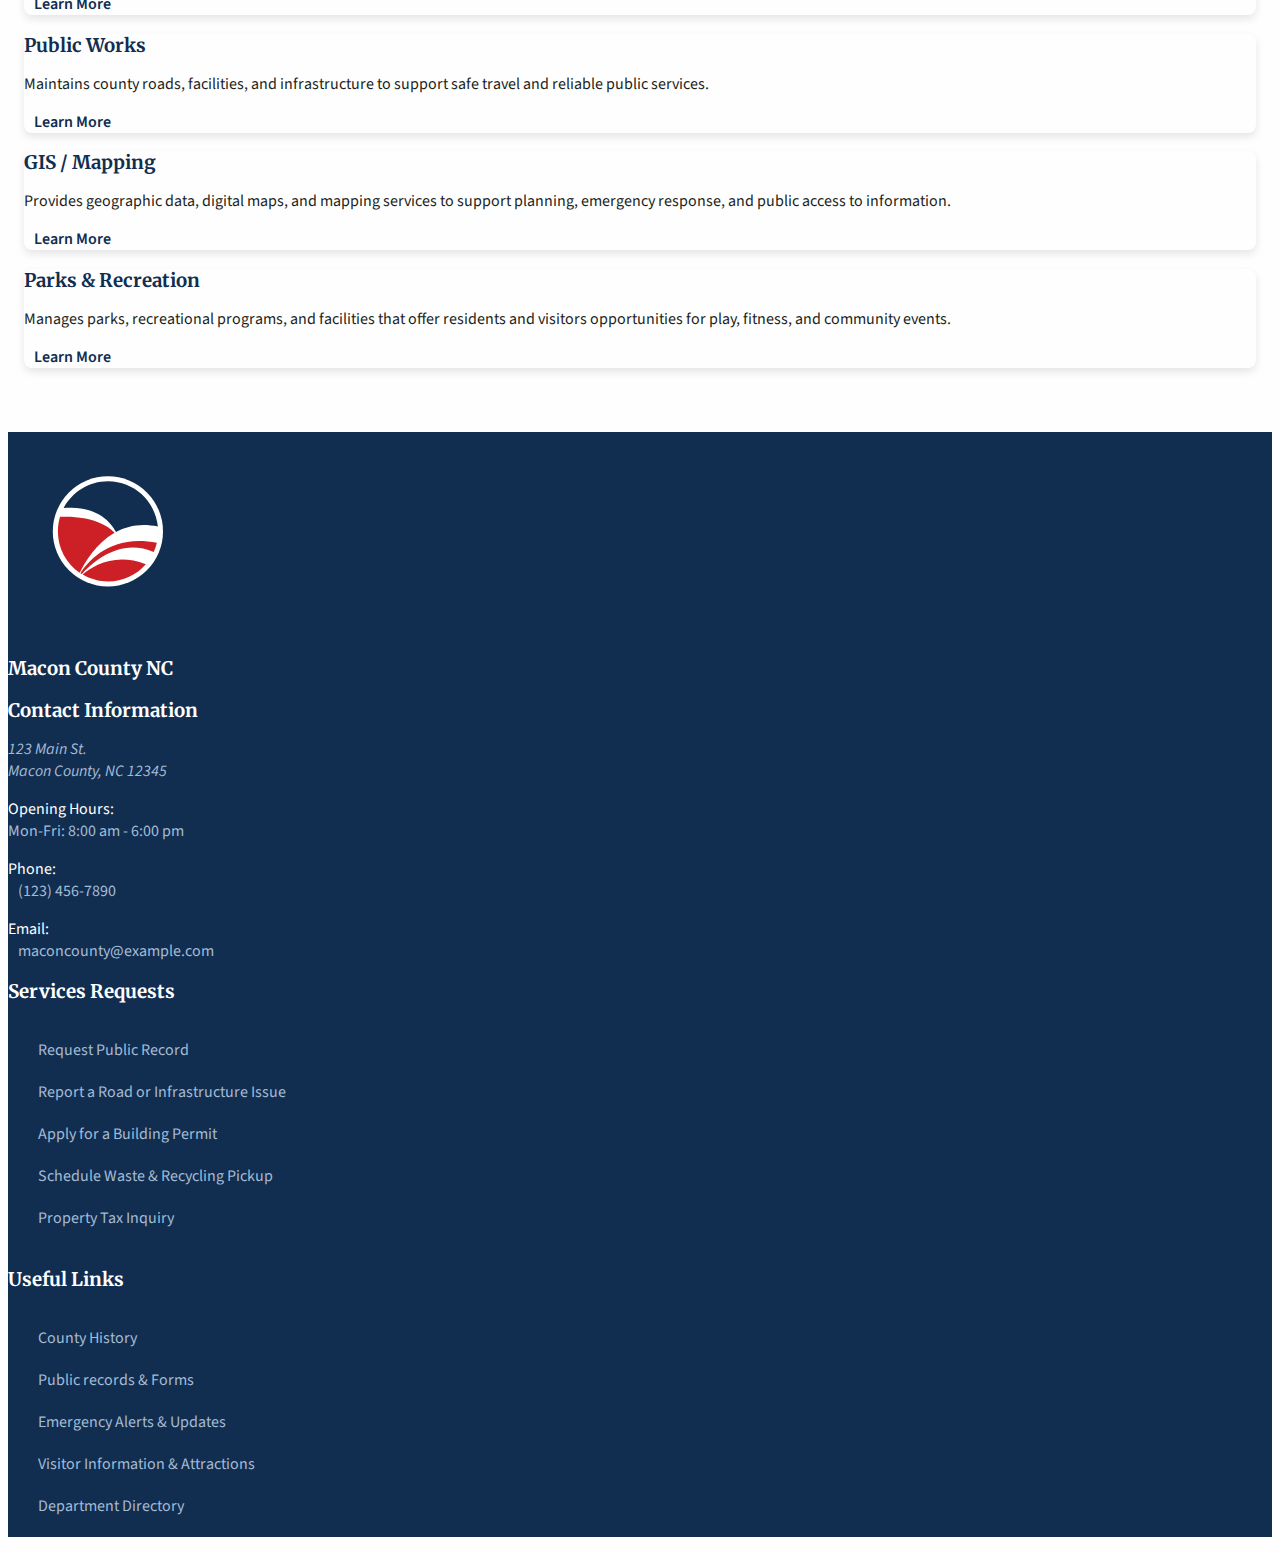
<file: departments.html>
<!DOCTYPE html>
<html lang="en">
<head>
    <meta charset="UTF-8">
    <meta name="viewport" content="width=device-width, initial-scale=1.0">
    <link rel="preconnect" href="https://fonts.googleapis.com">
    <link href="https://cdn.jsdelivr.net/npm/bootstrap@5.3.8/dist/css/bootstrap.min.css" rel="stylesheet" integrity="sha384-sRIl4kxILFvY47J16cr9ZwB07vP4J8+LH7qKQnuqkuIAvNWLzeN8tE5YBujZqJLB" crossorigin="anonymous">
    <link rel="preconnect" href="https://fonts.gstatic.com" crossorigin>
    <link href="https://fonts.googleapis.com/css2?family=Merriweather:ital,opsz,wght@0,18..144,300..900;1,18..144,300..900&family=Source+Sans+3:ital,wght@0,200..900;1,200..900&display=swap" rel="stylesheet">
    <link rel="stylesheet" href="css/style.css">
    <title>Departments| Macon County NC</title>
</head>
<body>
    <header>
        <nav class="navbar   navbar-expand-lg custom-nav">
            <div class="container-fluid p-0 d-flex justified-content-between align-items-center">
                <!-- Brand -->
                <a class="navbar-brand d-flex align-items-center" href="index.html">
                <img src="./images/Maconcolor-logo.svg" alt="Macon County seal" class="logo-img"/></a>

                <!-- Toggler (hamburger) -->
                <button class="navbar-toggler" type="button"
                data-bs-toggle="collapse" data-bs-target="#mainNav"
                aria-controls="mainNav" aria-expanded="false" aria-label="Toggle navigation">
                <span class="navbar-toggler-icon"></span>
                </button>

                <!-- Collapsible menu -->
                <div class="collapse navbar-collapse justify-content-end text-end" id="mainNav">
                <ul class="navbar-nav ms-auto">
                    <li class="nav-item"><a class="nav-link" href="government.html">Government</a></li>
                    <li class="nav-item"><a class="nav-link" href="departments.html">Departments</a></li>
                    <li class="nav-item"><a class="nav-link" href="services.html">Services</a></li>
                    <li class="nav-item"><a class="nav-link" href="residents.html">Residents</a></li>
                    <li class="nav-item"><a class="nav-link" href="visitors.html">Visitors</a></li>
                    <li class="nav-item"><a class="nav-link" href="about.html">About</a></li>
                </ul>
                </div>
            </div>
        </nav>

         <section class="page-header d-flex flex-column justify-content-center align-items-center text-center">
            <div class="overlay deparments"></div>
            <div class="header-content">
                <h1 class="header-title">Macon County deparments</h1>
                <p class="header-subtitle">Serving Our Community with Integrity and Transparency</p>
            </div>
        </section>

    </header>
   <main>
        <section class="search p-5 mt-5" style="background-color: #d5e2ef; max-width: 800px;height: 200px; margin: 0 auto; border-radius: 10px;">
            <label for="exampleDataList" class="form-label fs-3">Search Deparments</label>
            <input class="form-control" list="datalistOptions" id="exampleDataList" placeholder="Type to search...">
            <datalist id="datalistOptions">
            <option value="County A">
            <option value="County B">
            <option value="County C">
            <option value="County D">
            <option value=" County E">
            </datalist>
        </section>

        <section id="departments" class="py-5">
            <div class="container">
              <h2 class="mb-4">Departments</h2>

              <div class="row g-4">

                <!-- Emergency Services -->
                <div class="col-12 col-md-6 col-lg-4">
                  <div class="card gov-card h-100">
                    <div class="card-body">
                      <h3 class="card-title">Emergency Services</h3>
                      <p class="card-text">
                        Coordinates response to emergencies and disasters, supports first responders,
                        and helps protect life and property across Macon County.
                      </p>
                      <a href="#" class="stretched-link">Learn More</a>
                    </div>
                  </div>
                </div>

                <!-- Public Health -->
                <div class="col-12 col-md-6 col-lg-4">
                  <div class="card gov-card h-100">
                    <div class="card-body">
                      <h3 class="card-title">Public Health</h3>
                      <p class="card-text">
                        Promotes community health through clinics, education, and disease prevention
                        programs that safeguard residents and visitors.
                      </p>
                      <a href="#" class="stretched-link">Learn More</a>
                    </div>
                  </div>
                </div>

                <!-- Social Services -->
                <div class="col-12 col-md-6 col-lg-4">
                  <div class="card gov-card h-100">
                    <div class="card-body">
                      <h3 class="card-title">Social Services</h3>
                      <p class="card-text">
                        Provides assistance and support programs for children, families, and vulnerable
                        adults to promote safety, stability, and well-being.
                      </p>
                      <a href="#" class="stretched-link">Learn More</a>
                    </div>
                  </div>
                </div>

                <!-- Tax Administration -->
                <div class="col-12 col-md-6 col-lg-4">
                  <div class="card gov-card h-100">
                    <div class="card-body">
                      <h3 class="card-title">Tax Administration</h3>
                      <p class="card-text">
                        Manages property listings, assessments, and tax billing to ensure fair and
                        accurate taxation throughout the county.
                      </p>
                      <a href="#" class="stretched-link">Learn More</a>
                    </div>
                  </div>
                </div>

                <!-- Planning & Zoning -->
                <div class="col-12 col-md-6 col-lg-4">
                  <div class="card gov-card h-100">
                    <div class="card-body">
                      <h3 class="card-title">Planning &amp; Zoning</h3>
                      <p class="card-text">
                        Oversees land use, zoning, and development review to guide responsible growth
                        and protect community character.
                      </p>
                      <a href="#" class="stretched-link">Learn More</a>
                    </div>
                  </div>
                </div>

                <!-- Register of Deeds -->
                <div class="col-12 col-md-6 col-lg-4">
                  <div class="card gov-card h-100">
                    <div class="card-body">
                      <h3 class="card-title">Register of Deeds</h3>
                      <p class="card-text">
                        Records and preserves real estate documents, vital records, and other official
                        filings for Macon County.
                      </p>
                      <a href="#" class="stretched-link">Learn More</a>
                    </div>
                  </div>
                </div>

                <!-- Sheriff's Office -->
                <div class="col-12 col-md-6 col-lg-4">
                  <div class="card gov-card h-100">
                    <div class="card-body">
                      <h3 class="card-title">Sheriff&rsquo;s Office</h3>
                      <p class="card-text">
                        Delivers law enforcement services, court security, and detention operations
                        to help maintain public safety and order.
                      </p>
                      <a href="#" class="stretched-link">Learn More</a>
                    </div>
                  </div>
                </div>

                <!-- Public Works -->
                <div class="col-12 col-md-6 col-lg-4">
                  <div class="card gov-card h-100">
                    <div class="card-body">
                      <h3 class="card-title">Public Works</h3>
                      <p class="card-text">
                        Maintains county roads, facilities, and infrastructure to support safe travel
                        and reliable public services.
                      </p>
                      <a href="#" class="stretched-link">Learn More</a>
                    </div>
                  </div>
                </div>

                <!-- GIS / Mapping -->
                <div class="col-12 col-md-6 col-lg-4">
                  <div class="card gov-card h-100">
                    <div class="card-body">
                      <h3 class="card-title">GIS / Mapping</h3>
                      <p class="card-text">
                        Provides geographic data, digital maps, and mapping services to support planning,
                        emergency response, and public access to information.
                      </p>
                      <a href="#" class="stretched-link">Learn More</a>
                    </div>
                  </div>
                </div>

                <!-- Parks & Recreation -->
                <div class="col-12 col-md-6 col-lg-4">
                  <div class="card gov-card h-100">
                    <div class="card-body">
                      <h3 class="card-title">Parks &amp; Recreation</h3>
                      <p class="card-text">
                        Manages parks, recreational programs, and facilities that offer residents and
                        visitors opportunities for play, fitness, and community events.
                      </p>
                      <a href="#" class="stretched-link">Learn More</a>
                    </div>
                  </div>
                </div>

              </div>
            </div>
        </section>

   </main>

    <!-- Bootstrap JS Bundle with Popper -->
   <script 
     src="https://cdn.jsdelivr.net/npm/bootstrap@5.3.8/dist/js/bootstrap.bundle.min.js" integrity="sha384-FKyoEForCGlyvwx9Hj09JcYn3nv7wiPVlz7YYwJrWVcXK/BmnVDxM+D2scQbITxI" crossorigin="anonymous">
   </script>

  <footer>
     <div class="footer-top d-flex flex-column justify-content-center align-items-center p-3">
            <img src="./images/Maconlogo-mark-wbg.svg" alt="Macon County icon" class="footer-logo " />
             <h3 class="heading pb-1">Macon County NC</h3>
         </div>
    <div class=" row footer-container d-flex justify-content-evenly align-items-stretch  p-3 g-2 mx-auto " style="max-width: 2000px;">
       
        <section class="county-info col col-12 col-lg-4 ">
            <h3>Contact Information</h3>
            <address class="light-color">
                123 Main St.<br>
                Macon County, NC 12345<br>
            </address>
             <div class="contact-info">
                <p>Opening Hours:<br>
                    <span class="light-color">Mon-Fri:  8:00 am - 6:00 pm</span>
                </p>
                <p>Phone: <br>
                    <a class="light-color" href="tel:+1234567890">(123) 456-7890</a>
                </p>
                <p>Email:<br>
                    <a class="light-color" href="mailto:">maconcounty@example.com</a>
                </p>
             </div>
        </section>
        
        <section class="Services-Requests col col-12 col-lg-4">
            <h3>Services Requests</h3>
            <nav>
                <ul class="list-items ">
                    <li class="light-color"><a href="/services.html">Request Public Record</a></li>
                    <li class="light-color"><a href="/services.html">Report a Road or Infrastructure Issue</a></li>
                    <li class="light-color"><a href="/services.html">Apply for a Building Permit</a></li>
                    <li class="light-color"><a href="/services.html">Schedule Waste & Recycling Pickup</a></li>
                    <li class="light-color"><a href="/services.html">Property Tax Inquiry</a></li>

                </ul>
            </nav>
        </section>
        <section class="UsefulLinks col col-12 col-lg-2 ">
            <h3>Useful Links</h3>
            <nav>
                <ul>
                    
                    <li class="light-color"><a href="/about.html">County History </a></li>
                    <li class="light-color"><a href="/services.html">Public records & Forms</a></li>
                    <li class="light-color"><a href="/residents.html">Emergency Alerts & Updates </a></li>
                    <li class="light-color"><a href="/visitors.html">Visitor Information & Attractions</a></li>
                    <li class="light-color"><a href="/deparments.html">Department Directory</a></li>
                </ul>
            </nav>
        </section>
    </div>
   </footer>
</body>

</html>
</file>
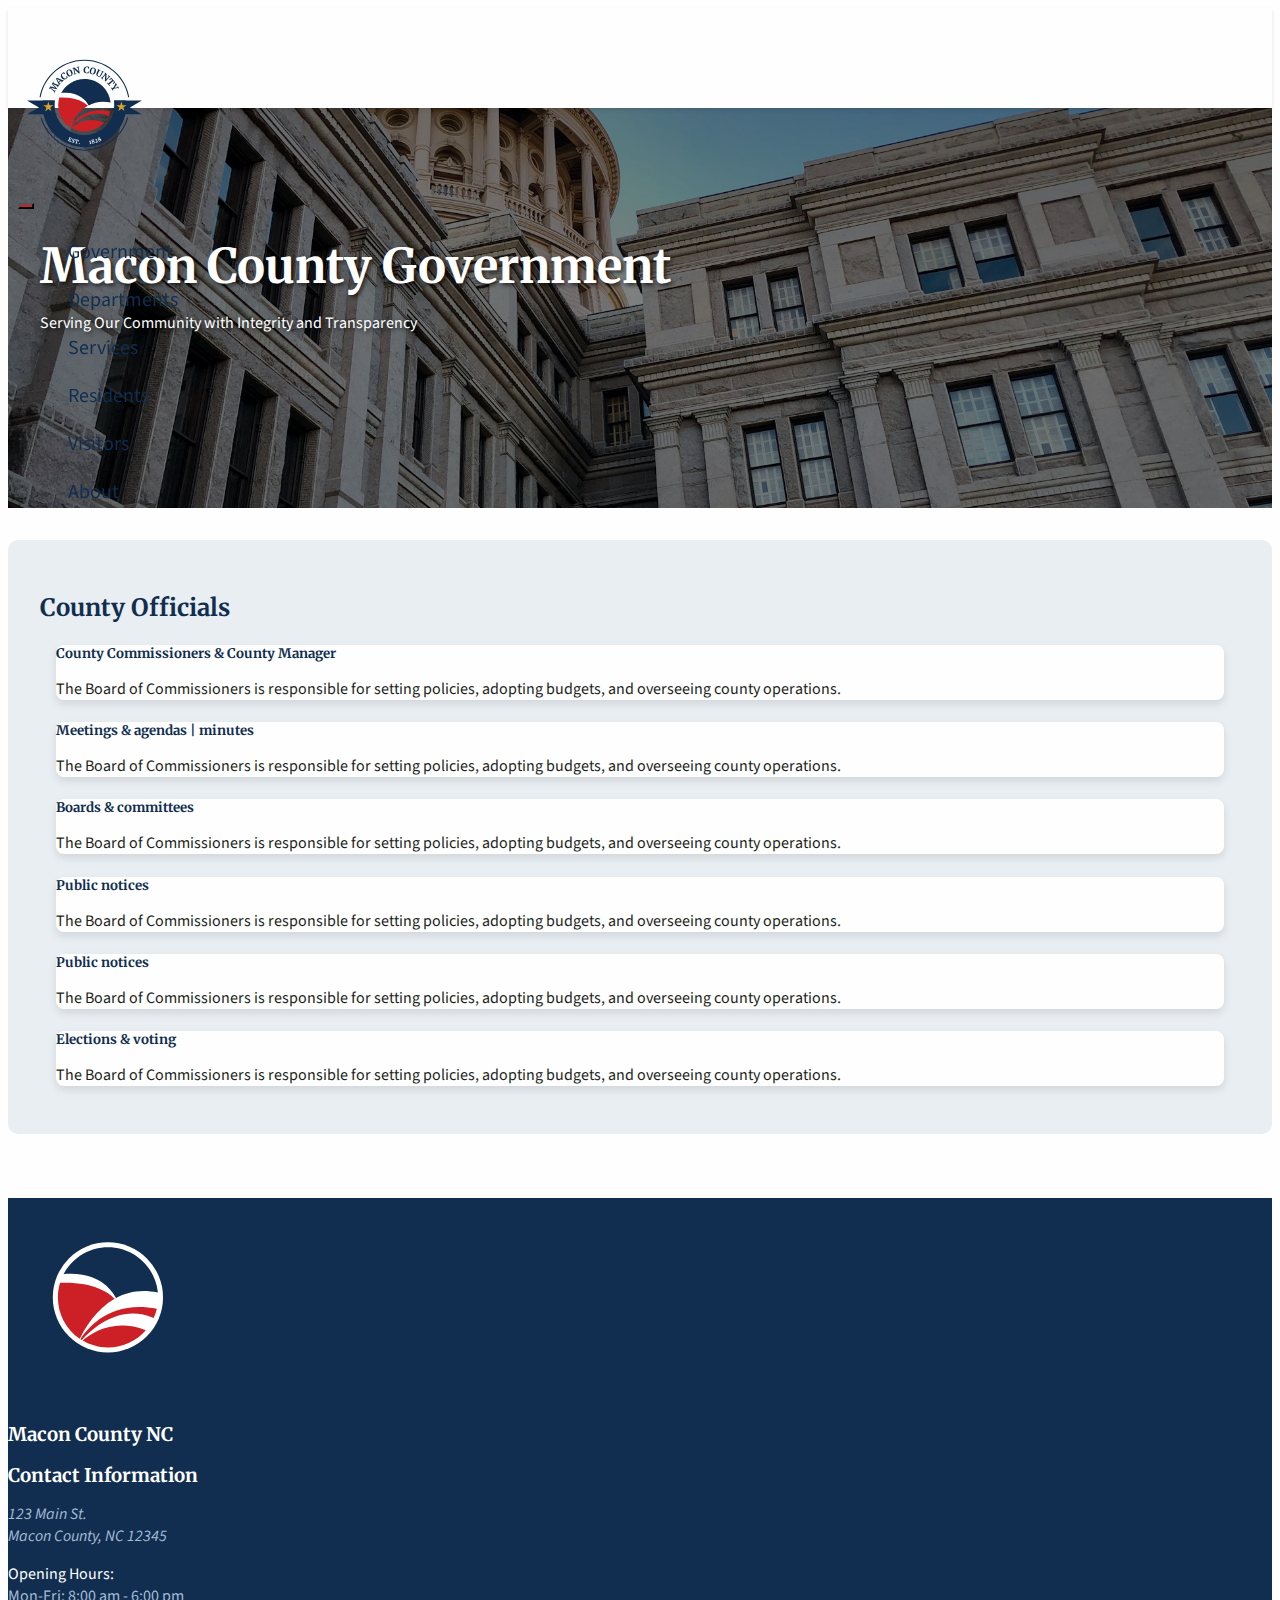
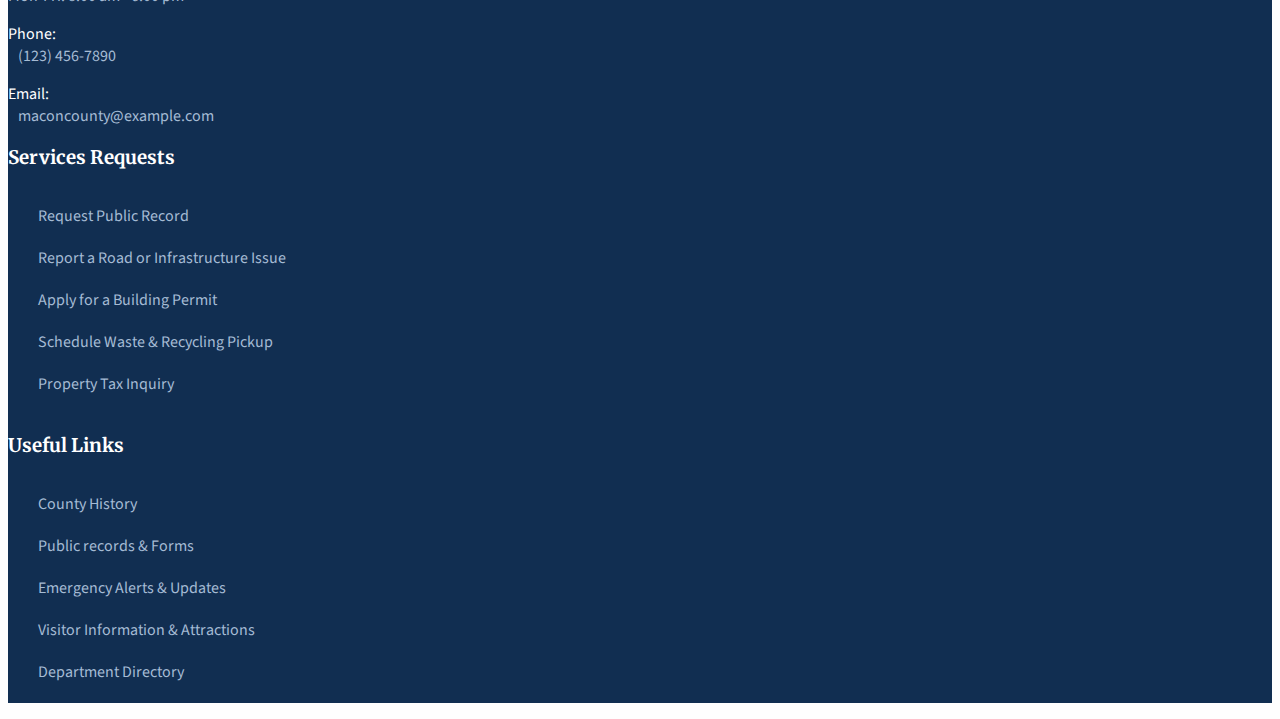
<file: government.html>
<!DOCTYPE html>
<html lang="en">
<head>
    <meta charset="UTF-8">
    <meta name="viewport" content="width=device-width, initial-scale=1.0">
    <link rel="preconnect" href="https://fonts.googleapis.com">
    <link href="https://cdn.jsdelivr.net/npm/bootstrap@5.3.8/dist/css/bootstrap.min.css" rel="stylesheet" integrity="sha384-sRIl4kxILFvY47J16cr9ZwB07vP4J8+LH7qKQnuqkuIAvNWLzeN8tE5YBujZqJLB" crossorigin="anonymous">
    <link rel="preconnect" href="https://fonts.gstatic.com" crossorigin>
    <link href="https://fonts.googleapis.com/css2?family=Merriweather:ital,opsz,wght@0,18..144,300..900;1,18..144,300..900&family=Source+Sans+3:ital,wght@0,200..900;1,200..900&display=swap" rel="stylesheet">
    <link rel="stylesheet" href="css/style.css">
    <title>Government | Macon County NC</title>
</head>
<body>
    <header>
        <nav class="navbar   navbar-expand-lg custom-nav">
            <div class="container-fluid p-0 d-flex justified-content-between align-items-center">
                <!-- Brand -->
                <a class="navbar-brand d-flex align-items-center" href="index.html">
                <img src="./images/Maconcolor logo .svg" alt="Macon County seal" class="logo-img"/></a>

                <!-- Toggler (hamburger) -->
                <button class="navbar-toggler" type="button"
                data-bs-toggle="collapse" data-bs-target="#mainNav"
                aria-controls="mainNav" aria-expanded="false" aria-label="Toggle navigation">
                <span class="navbar-toggler-icon"></span>
                </button>

                <!-- Collapsible menu -->
                <div class="collapse navbar-collapse justify-content-end text-end" id="mainNav">
                <ul class="navbar-nav ms-auto">
                    <li class="nav-item"><a class="nav-link" href="government.html">Government</a></li>
                    <li class="nav-item"><a class="nav-link" href="departments.html">Departments</a></li>
                    <li class="nav-item"><a class="nav-link" href="services.html">Services</a></li>
                    <li class="nav-item"><a class="nav-link" href="residents.html">Residents</a></li>
                    <li class="nav-item"><a class="nav-link" href="visitors.html">Visitors</a></li>
                    <li class="nav-item"><a class="nav-link" href="about.html">About</a></li>
                </ul>
                </div>
            </div>
        </nav>
        <section class="page-header d-flex flex-column justify-content-center align-items-center text-center">
            <div class="overlay"></div>
            <div class="header-content">
                <h1 class="header-title">Macon County Government</h1>
                <p class="header-subtitle">Serving Our Community with Integrity and Transparency</p>
            </div>
        </section>
    </header>
   <main>
        <section class="government-info container my-5">
            <h2 class="section-title text-center mb-4">County Officials</h2>
            <div class="row g-4">
                <div class="col-12 col-md-6 col-lg-4">
                    <div class="card gov-card h-100">
                        <div class="card-body">
                            <h5 class="card-title">County Commissioners & County Manager</h5>
                            <p class="card-text">The Board of Commissioners is responsible for setting policies, adopting budgets, and overseeing county operations.</p>
                        </div>
                    </div>
                </div> 

                <div class="col-12 col-md-6 col-lg-4">
                    <div class="card gov-card h-100">
                        <div class="card-body">
                            <h5 class="card-title">Meetings & agendas | minutes</h5>
                            <p class="card-text">The Board of Commissioners is responsible for setting policies, adopting budgets, and overseeing county operations.</p>
                        </div>
                    </div>
                </div> 

                <div class="col-12 col-md-6 col-lg-4">
                    <div class="card gov-card h-100">
                        <div class="card-body">
                            <h5 class="card-title">Boards & committees</h5>
                            <p class="card-text">The Board of Commissioners is responsible for setting policies, adopting budgets, and overseeing county operations.</p>
                        </div>
                    </div>
                </div> 
                
                  <div class="col-12 col-md-6 col-lg-4">
                    <div class="card gov-card h-100">
                        <div class="card-body">
                            <h5 class="card-title">Public notices</h5>
                            <p class="card-text">The Board of Commissioners is responsible for setting policies, adopting budgets, and overseeing county operations.</p>
                        </div>
                    </div>
                </div> 

                <div class="col-12 col-md-6 col-lg-4">
                    <div class="card gov-card h-100">
                        <div class="card-body">
                            <h5 class="card-title">Public notices</h5>
                            <p class="card-text">The Board of Commissioners is responsible for setting policies, adopting budgets, and overseeing county operations.</p>
                        </div>
                    </div>
                </div> 

                <div class="col-12 col-md-6 col-lg-4">
                    <div class="card gov-card h-100">
                        <div class="card-body">
                            <h5 class="card-title">Elections & voting</h5>
                            <p class="card-text">The Board of Commissioners is responsible for setting policies, adopting budgets, and overseeing county operations.</p>
                        </div>
                    </div>
                </div> 
            </div>
        </section>
        
   </main>

    <!-- Bootstrap JS Bundle with Popper -->
   <script 
     src="https://cdn.jsdelivr.net/npm/bootstrap@5.3.8/dist/js/bootstrap.bundle.min.js" integrity="sha384-FKyoEForCGlyvwx9Hj09JcYn3nv7wiPVlz7YYwJrWVcXK/BmnVDxM+D2scQbITxI" crossorigin="anonymous">
   </script>

  <footer>
     <div class="footer-top d-flex flex-column justify-content-center align-items-center p-3">
            <img src="./images/Maconlogo-mark-wbg.svg" alt="Macon County seal" class="footer-logo " />
             <h3 class="heading pb-1">Macon County NC</h3>
         </div>
    <div class=" row footer-container d-flex justify-content-evenly align-items-stretch  p-3 g-2 mx-auto " style="max-width: 2000px;">
       
        <section class="county-info col col-12 col-lg-4 ">
            <h3>Contact Information</h3>
            <address class="light-color">
                123 Main St.<br>
                Macon County, NC 12345<br>
            </address>
             <div class="contact-info">
                <p>Opening Hours:<br>
                    <span class="light-color">Mon-Fri:  8:00 am - 6:00 pm</span>
                </p>
                <p>Phone: <br>
                    <a class="light-color" href="tel:+1234567890">(123) 456-7890</a>
                </p>
                <p>Email:<br>
                    <a class="light-color" href="mailto:">maconcounty@example.com</a>
                </p>
             </div>
        </section>
        
        <section class="Services-Requests col col-12 col-lg-4">
            <h3>Services Requests</h3>
            <nav>
                <ul class="list-items ">
                    <li class="light-color"><a href="/services.html">Request Public Record</a></li>
                    <li class="light-color"><a href="/services.html">Report a Road or Infrastructure Issue</a></li>
                    <li class="light-color"><a href="/services.html">Apply for a Building Permit</a></li>
                    <li class="light-color"><a href="/services.html">Schedule Waste & Recycling Pickup</a></li>
                    <li class="light-color"><a href="/services.html">Property Tax Inquiry</a></li>

                </ul>
            </nav>
        </section>
        <section class="UsefulLinks col col-12 col-lg-2 ">
            <h3>Useful Links</h3>
            <nav>
                <ul>
                    
                    <li class="light-color"><a href="/about.html">County History </a></li>
                    <li class="light-color"><a href="/services.html">Public records & Forms</a></li>
                    <li class="light-color"><a href="/residents.html">Emergency Alerts & Updates </a></li>
                    <li class="light-color"><a href="/visitors.html">Visitor Information & Attractions</a></li>
                    <li class="light-color"><a href="/deparments.html">Department Directory</a></li>
                </ul>
            </nav>
        </section>
    </div>
   </footer>
</body>

</html>
</file>
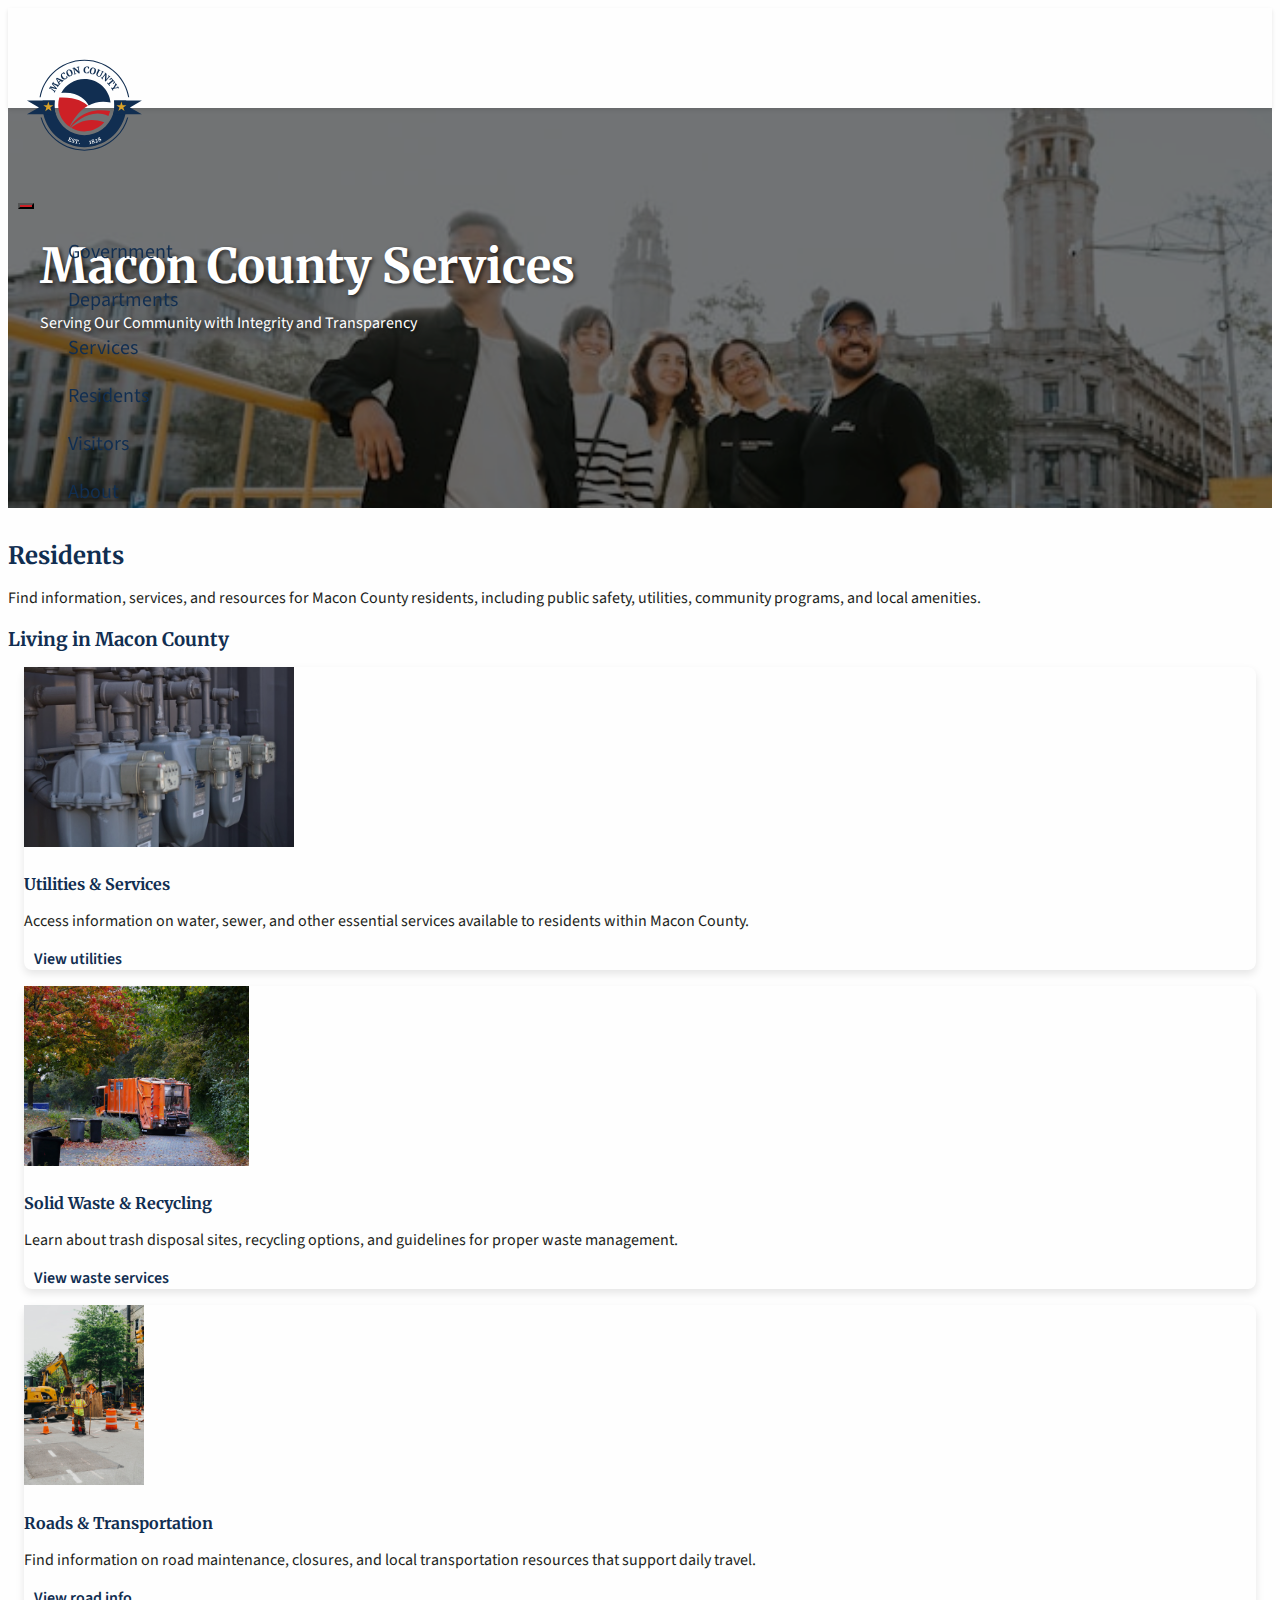
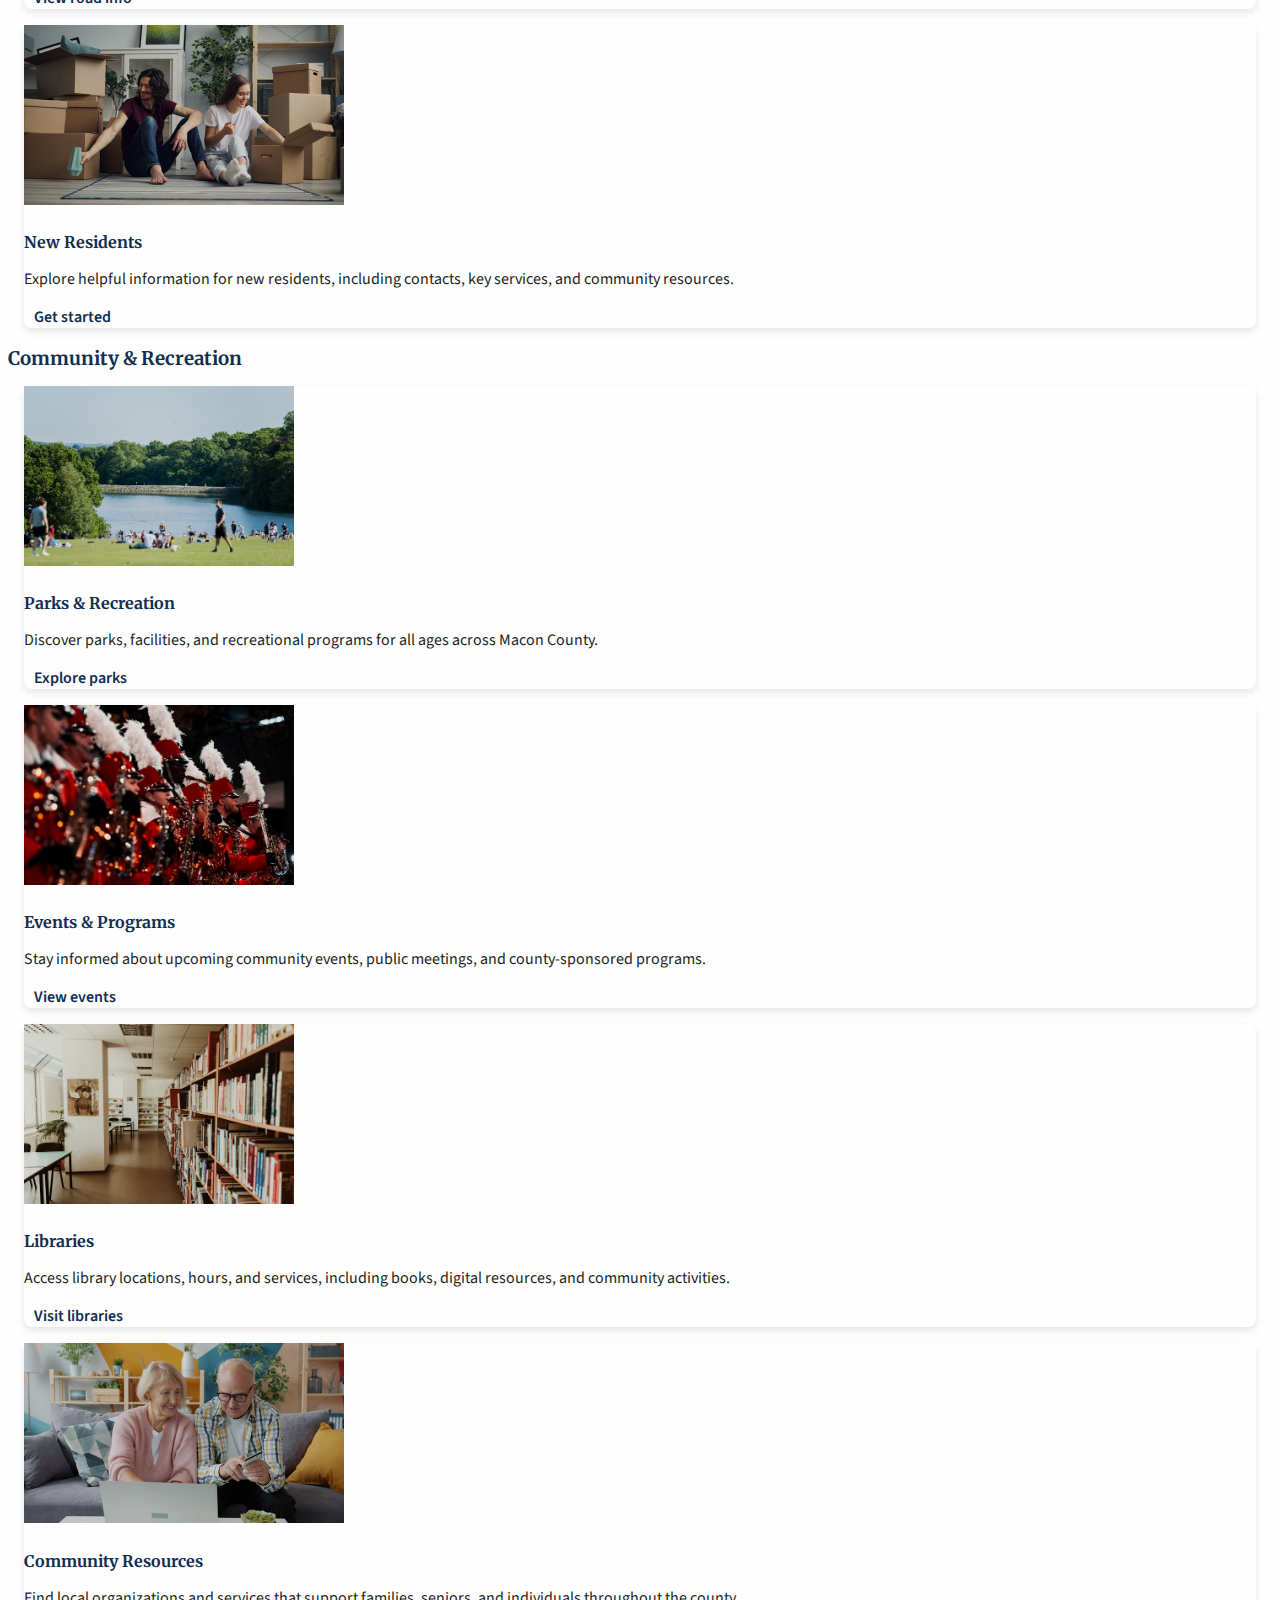
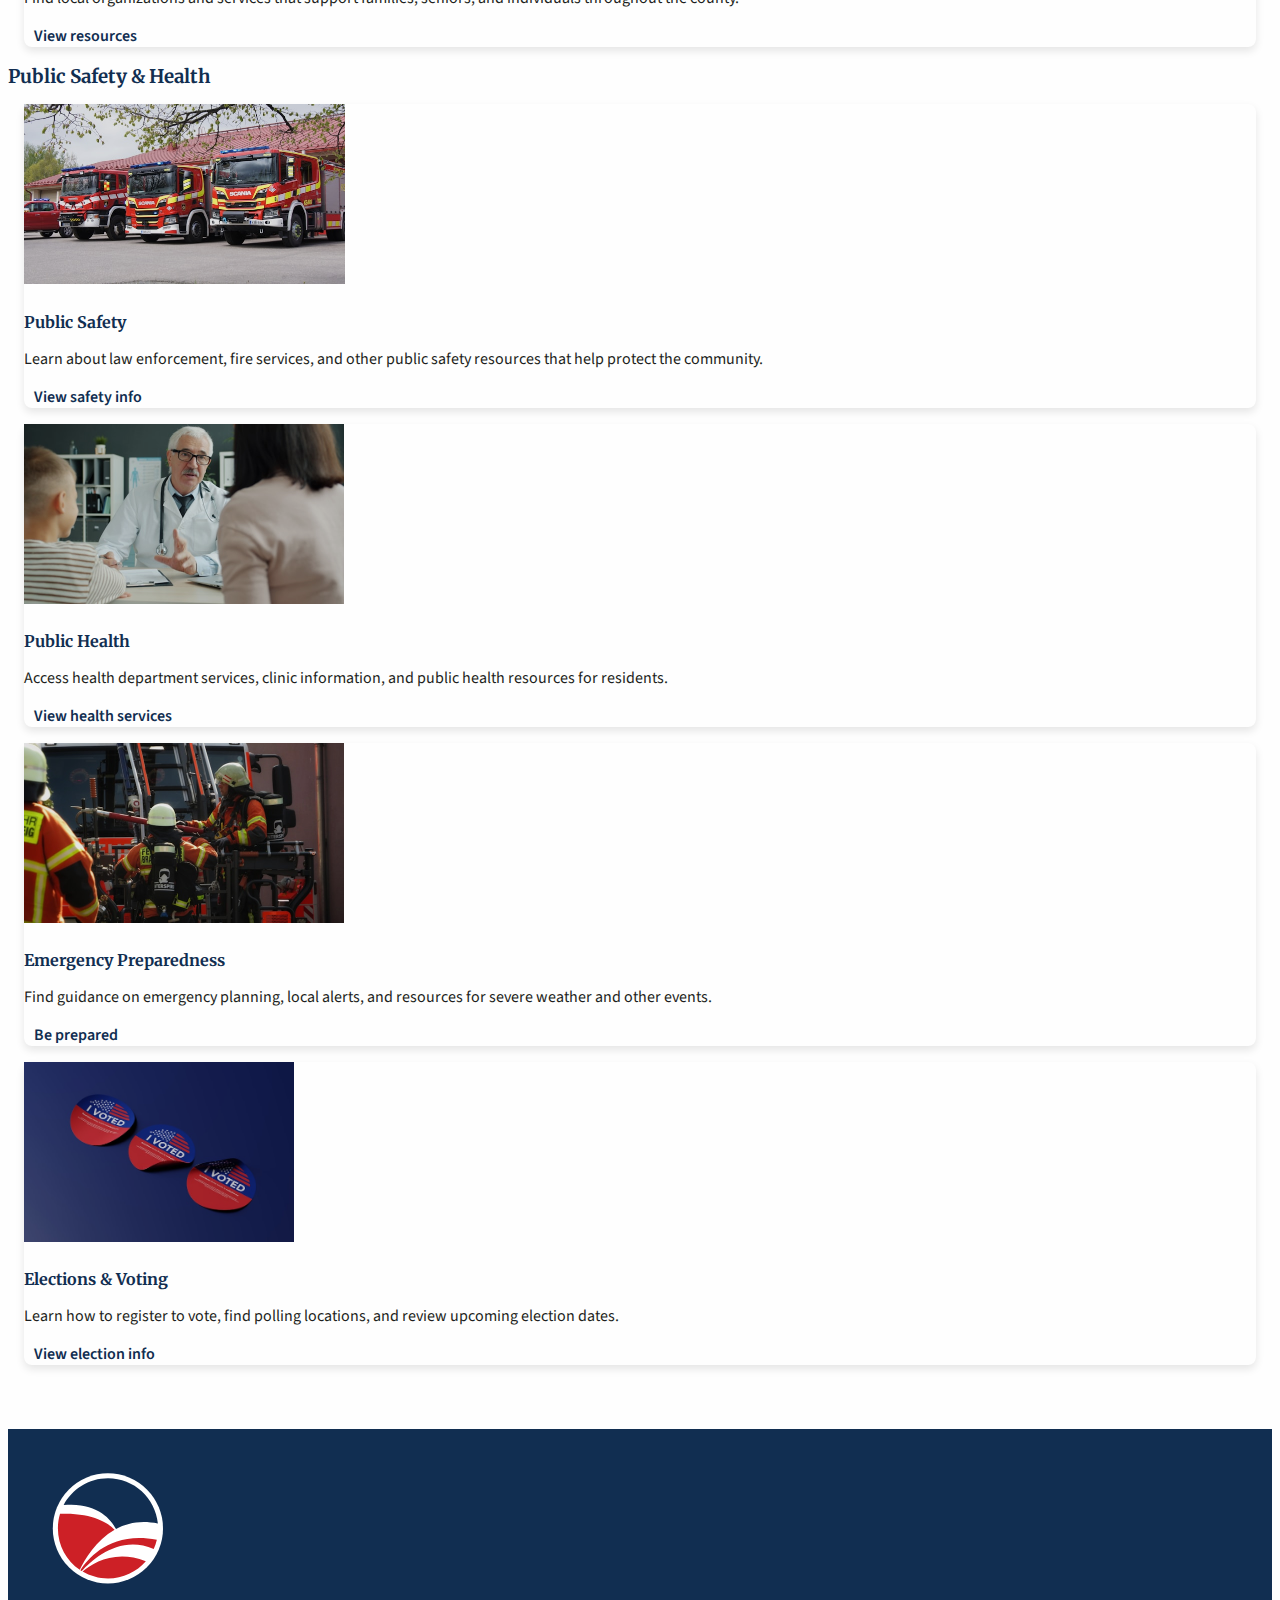
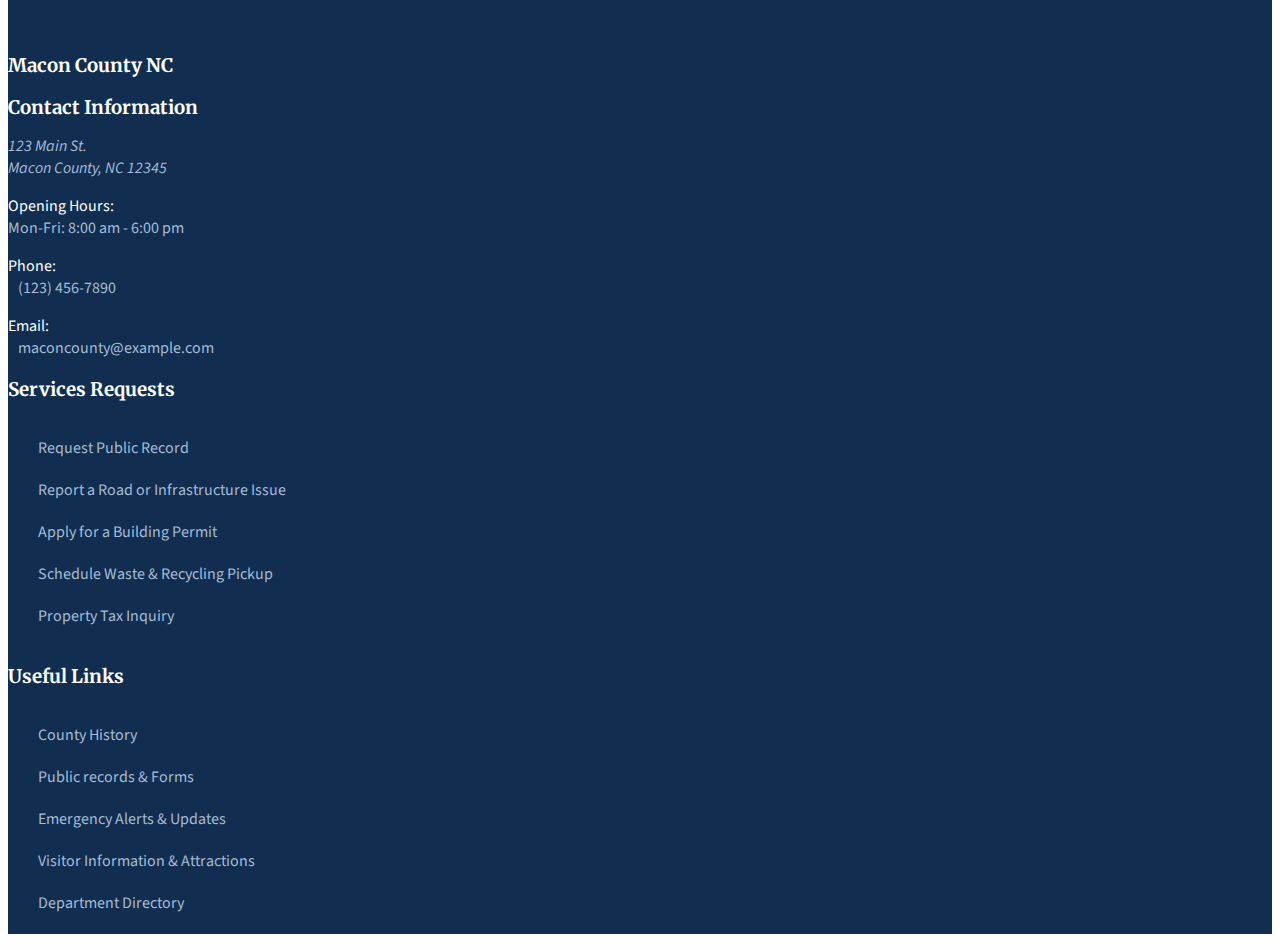
<file: residents.html>
<!DOCTYPE html>
<html lang="en">
<head>
    <meta charset="UTF-8">
    <meta name="viewport" content="width=device-width, initial-scale=1.0">
    <link rel="preconnect" href="https://fonts.googleapis.com">
    <link href="https://cdn.jsdelivr.net/npm/bootstrap@5.3.8/dist/css/bootstrap.min.css" rel="stylesheet" integrity="sha384-sRIl4kxILFvY47J16cr9ZwB07vP4J8+LH7qKQnuqkuIAvNWLzeN8tE5YBujZqJLB" crossorigin="anonymous">
    <link rel="preconnect" href="https://fonts.gstatic.com" crossorigin>
    <link href="https://fonts.googleapis.com/css2?family=Merriweather:ital,opsz,wght@0,18..144,300..900;1,18..144,300..900&family=Source+Sans+3:ital,wght@0,200..900;1,200..900&display=swap" rel="stylesheet">
    <link rel="stylesheet" href="css/style.css">
    <title>Residents| Macon County NC</title>
</head>
<body>
    <header>
        <nav class="navbar   navbar-expand-lg custom-nav">
            <div class="container-fluid p-0 d-flex justified-content-between align-items-center">
                <!-- Brand -->
                <a class="navbar-brand d-flex align-items-center" href="index.html">
                <img src="./images/Maconcolor logo .svg" alt="Macon County seal" class="logo-img"/></a>

                <!-- Toggler (hamburger) -->
                <button class="navbar-toggler" type="button"
                data-bs-toggle="collapse" data-bs-target="#mainNav"
                aria-controls="mainNav" aria-expanded="false" aria-label="Toggle navigation">
                <span class="navbar-toggler-icon"></span>
                </button>

                <!-- Collapsible menu -->
                <div class="collapse navbar-collapse justify-content-end text-end" id="mainNav">
                <ul class="navbar-nav ms-auto">
                    <li class="nav-item"><a class="nav-link" href="government.html">Government</a></li>
                    <li class="nav-item"><a class="nav-link" href="departments.html">Departments</a></li>
                    <li class="nav-item"><a class="nav-link" href="services.html">Services</a></li>
                    <li class="nav-item"><a class="nav-link" href="residents.html">Residents</a></li>
                    <li class="nav-item"><a class="nav-link" href="visitors.html">Visitors</a></li>
                    <li class="nav-item"><a class="nav-link" href="about.html">About</a></li>
                </ul>
                </div>
            </div>
        </nav>


           <section class="page-header d-flex flex-column justify-content-center align-items-center text-center">
            <div class="overlay residents"></div>
            <div class="header-content">
                <h1 class="header-title">Macon County Services</h1>
                <p class="header-subtitle">Serving Our Community with Integrity and Transparency</p>
            </div>
        </section>

    </header>
   <main>
        <section id="residents" class="py-5">
  <div class="container">

    <!-- Heading + Intro -->
    <div class="row mb-4">
      <div class="col-12 col-lg-8">
        <h2 class="mb-3">Residents</h2>
        <p class="mb-0">
          Find information, services, and resources for Macon County residents, including
          public safety, utilities, community programs, and local amenities.
        </p>
      </div>
    </div>

    <!-- Living in Macon County -->
    <div class="row mb-4">
      <div class="col-12">
        <h3 class="h4 mb-3">Living in Macon County</h3>
      </div>

      <!-- Utilities & Services -->
      <div class="col-12 col-md-6 col-lg-3 mb-3">
        <div class="card gov-card h-100">
          <img
            src="images/watersystem.jpg"
            class="card-img-top"
            alt="Water tower and utility lines in a small town"
          >
          <div class="card-body">
            <h4 class="card-title">Utilities &amp; Services</h4>
            <p class="card-text">
              Access information on water, sewer, and other essential services available
              to residents within Macon County.
            </p>
            <a href="#" class="stretched-link">View utilities</a>
          </div>
        </div>
      </div>

      <!-- Solid Waste & Recycling -->
      <div class="col-12 col-md-6 col-lg-3 mb-3">
        <div class="card gov-card h-100">
          <img
            src="images/garbagetruck.jpg"
            class="card-img-top"
            alt="Recycling and trash bins lined up along a residential street"
          >
          <div class="card-body">
            <h4 class="card-title">Solid Waste &amp; Recycling</h4>
            <p class="card-text">
              Learn about trash disposal sites, recycling options, and guidelines for
              proper waste management.
            </p>
            <a href="#" class="stretched-link">View waste services</a>
          </div>
        </div>
      </div>

      <!-- Roads & Transportation -->
      <div class="col-12 col-md-6 col-lg-3 mb-3">
        <div class="card gov-card h-100">
          <img
            src="images/road-builder.jpg"
            class="card-img-top"
            alt="Two-lane rural road with trees on both sides"
          >
          <div class="card-body">
            <h4 class="card-title">Roads &amp; Transportation</h4>
            <p class="card-text">
              Find information on road maintenance, closures, and local transportation
              resources that support daily travel.
            </p>
            <a href="#" class="stretched-link">View road info</a>
          </div>
        </div>
      </div>

      <!-- New Residents -->
      <div class="col-12 col-md-6 col-lg-3 mb-3">
        <div class="card gov-card h-100">
          <img
            src="images/new-residents.jpg"
            class="card-img-top"
            alt="Residential neighborhood with houses and trees"
          >
          <div class="card-body">
            <h4 class="card-title">New Residents</h4>
            <p class="card-text">
              Explore helpful information for new residents, including contacts, key
              services, and community resources.
            </p>
            <a href="#" class="stretched-link">Get started</a>
          </div>
        </div>
      </div>
    </div>

    <!-- Community & Recreation -->
    <div class="row mb-4">
      <div class="col-12">
        <h3 class="h4 mb-3">Community &amp; Recreation</h3>
      </div>

      <!-- Parks & Recreation -->
      <div class="col-12 col-md-6 col-lg-3 mb-3">
        <div class="card gov-card h-100">
          <img
            src="images/Recreation.jpg"
            class="card-img-top"
            alt="People walking on a trail in a green park"
          >
          <div class="card-body">
            <h4 class="card-title">Parks &amp; Recreation</h4>
            <p class="card-text">
              Discover parks, facilities, and recreational programs for all ages
              across Macon County.
            </p>
            <a href="#" class="stretched-link">Explore parks</a>
          </div>
        </div>
      </div>

      <!-- Events & Programs -->
      <div class="col-12 col-md-6 col-lg-3 mb-3">
        <div class="card gov-card h-100">
          <img
            src="images/parade.jpg"
            class="card-img-top"
            alt="Community event with people gathered outdoors"
          >
          <div class="card-body">
            <h4 class="card-title">Events &amp; Programs</h4>
            <p class="card-text">
              Stay informed about upcoming community events, public meetings,
              and county-sponsored programs.
            </p>
            <a href="#" class="stretched-link">View events</a>
          </div>
        </div>
      </div>

      <!-- Libraries -->
      <div class="col-12 col-md-6 col-lg-3 mb-3">
        <div class="card gov-card h-100">
          <img
            src="images/library.jpg"
            class="card-img-top"
            alt="Bookshelves inside a public library"
          >
          <div class="card-body">
            <h4 class="card-title">Libraries</h4>
            <p class="card-text">
              Access library locations, hours, and services, including books,
              digital resources, and community activities.
            </p>
            <a href="#" class="stretched-link">Visit libraries</a>
          </div>
        </div>
      </div>

      <!-- Community Resources -->
      <div class="col-12 col-md-6 col-lg-3 mb-3">
        <div class="card gov-card h-100">
          <img
            src="images/senior-services.jpg"
            class="card-img-top"
            alt="People talking outside a community center"
          >
          <div class="card-body">
            <h4 class="card-title">Community Resources</h4>
            <p class="card-text">
              Find local organizations and services that support families, seniors,
              and individuals throughout the county.
            </p>
            <a href="#" class="stretched-link">View resources</a>
          </div>
        </div>
      </div>
    </div>

    <!-- Public Safety & Health -->
    <div class="row mb-4">
      <div class="col-12">
        <h3 class="h4 mb-3">Public Safety &amp; Health</h3>
      </div>

      <!-- Public Safety -->
      <div class="col-12 col-md-6 col-lg-3 mb-3">
        <div class="card gov-card h-100">
          <img
            src="images/firedeparments.jpg"
            class="card-img-top"
            alt="Sheriff vehicle parked in front of a public building"
          >
          <div class="card-body">
            <h4 class="card-title">Public Safety</h4>
            <p class="card-text">
              Learn about law enforcement, fire services, and other public safety
              resources that help protect the community.
            </p>
            <a href="#" class="stretched-link">View safety info</a>
          </div>
        </div>
      </div>

      <!-- Public Health -->
      <div class="col-12 col-md-6 col-lg-3 mb-3">
        <div class="card gov-card h-100">
          <img
            src="images/medicalservices.jpg"
            class="card-img-top"
            alt="Exterior of a public health clinic building"
          >
          <div class="card-body">
            <h4 class="card-title">Public Health</h4>
            <p class="card-text">
              Access health department services, clinic information, and public
              health resources for residents.
            </p>
            <a href="#" class="stretched-link">View health services</a>
          </div>
        </div>
      </div>

      <!-- Emergency Preparedness -->
      <div class="col-12 col-md-6 col-lg-3 mb-3">
        <div class="card gov-card h-100">
          <img
            src="images/resque-services.jpg"
            class="card-img-top"
            alt="Dark storm clouds over a rural landscape"
          >
          <div class="card-body">
            <h4 class="card-title">Emergency Preparedness</h4>
            <p class="card-text">
              Find guidance on emergency planning, local alerts, and resources for
              severe weather and other events.
            </p>
            <a href="#" class="stretched-link">Be prepared</a>
          </div>
        </div>
      </div>

      <!-- Elections & Voting -->
      <div class="col-12 col-md-6 col-lg-3 mb-3">
        <div class="card gov-card h-100">
          <img
            src="images/vote.jpg"
            class="card-img-top"
            alt="Vote sign outside a polling location">
          <div class="card-body">
            <h4 class="card-title">Elections &amp; Voting</h4>
            <p class="card-text">
              Learn how to register to vote, find polling locations, and review
              upcoming election dates.
            </p>
            <a href="#" class="stretched-link">View election info</a>
          </div>
        </div>
      </div>
    </div>

  </div>
</section>

   </main>

    <!-- Bootstrap JS Bundle with Popper -->
   <script 
     src="https://cdn.jsdelivr.net/npm/bootstrap@5.3.8/dist/js/bootstrap.bundle.min.js" integrity="sha384-FKyoEForCGlyvwx9Hj09JcYn3nv7wiPVlz7YYwJrWVcXK/BmnVDxM+D2scQbITxI" crossorigin="anonymous">
   </script>

 <footer>
     <div class="footer-top d-flex flex-column justify-content-center align-items-center p-3">
            <img src="./images/Maconlogo-mark-wbg.svg" alt="Macon County seal" class="footer-logo " />
             <h3 class="heading pb-1">Macon County NC</h3>
         </div>
    <div class=" row footer-container d-flex justify-content-evenly align-items-stretch  p-3 g-2 mx-auto " style="max-width: 2000px;">
       
        <section class="county-info col col-12 col-lg-4 ">
            <h3>Contact Information</h3>
            <address class="light-color">
                123 Main St.<br>
                Macon County, NC 12345<br>
            </address>
             <div class="contact-info">
                <p>Opening Hours:<br>
                    <span class="light-color">Mon-Fri:  8:00 am - 6:00 pm</span>
                </p>
                <p>Phone: <br>
                    <a class="light-color" href="tel:+1234567890">(123) 456-7890</a>
                </p>
                <p>Email:<br>
                    <a class="light-color" href="mailto:">maconcounty@example.com</a>
                </p>
             </div>
        </section>
        
        <section class="Services-Requests col col-12 col-lg-4">
            <h3>Services Requests</h3>
            <nav>
                <ul class="list-items ">
                    <li class="light-color"><a href="/services.html">Request Public Record</a></li>
                    <li class="light-color"><a href="/services.html">Report a Road or Infrastructure Issue</a></li>
                    <li class="light-color"><a href="/services.html">Apply for a Building Permit</a></li>
                    <li class="light-color"><a href="/services.html">Schedule Waste & Recycling Pickup</a></li>
                    <li class="light-color"><a href="/services.html">Property Tax Inquiry</a></li>

                </ul>
            </nav>
        </section>
        <section class="UsefulLinks col col-12 col-lg-2 ">
            <h3>Useful Links</h3>
            <nav>
                <ul>
                    
                    <li class="light-color"><a href="/about.html">County History </a></li>
                    <li class="light-color"><a href="/services.html">Public records & Forms</a></li>
                    <li class="light-color"><a href="/residents.html">Emergency Alerts & Updates </a></li>
                    <li class="light-color"><a href="/visitors.html">Visitor Information & Attractions</a></li>
                    <li class="light-color"><a href="/deparments.html">Department Directory</a></li>
                </ul>
            </nav>
        </section>
    </div>
   </footer>
</body>

</html>
</file>
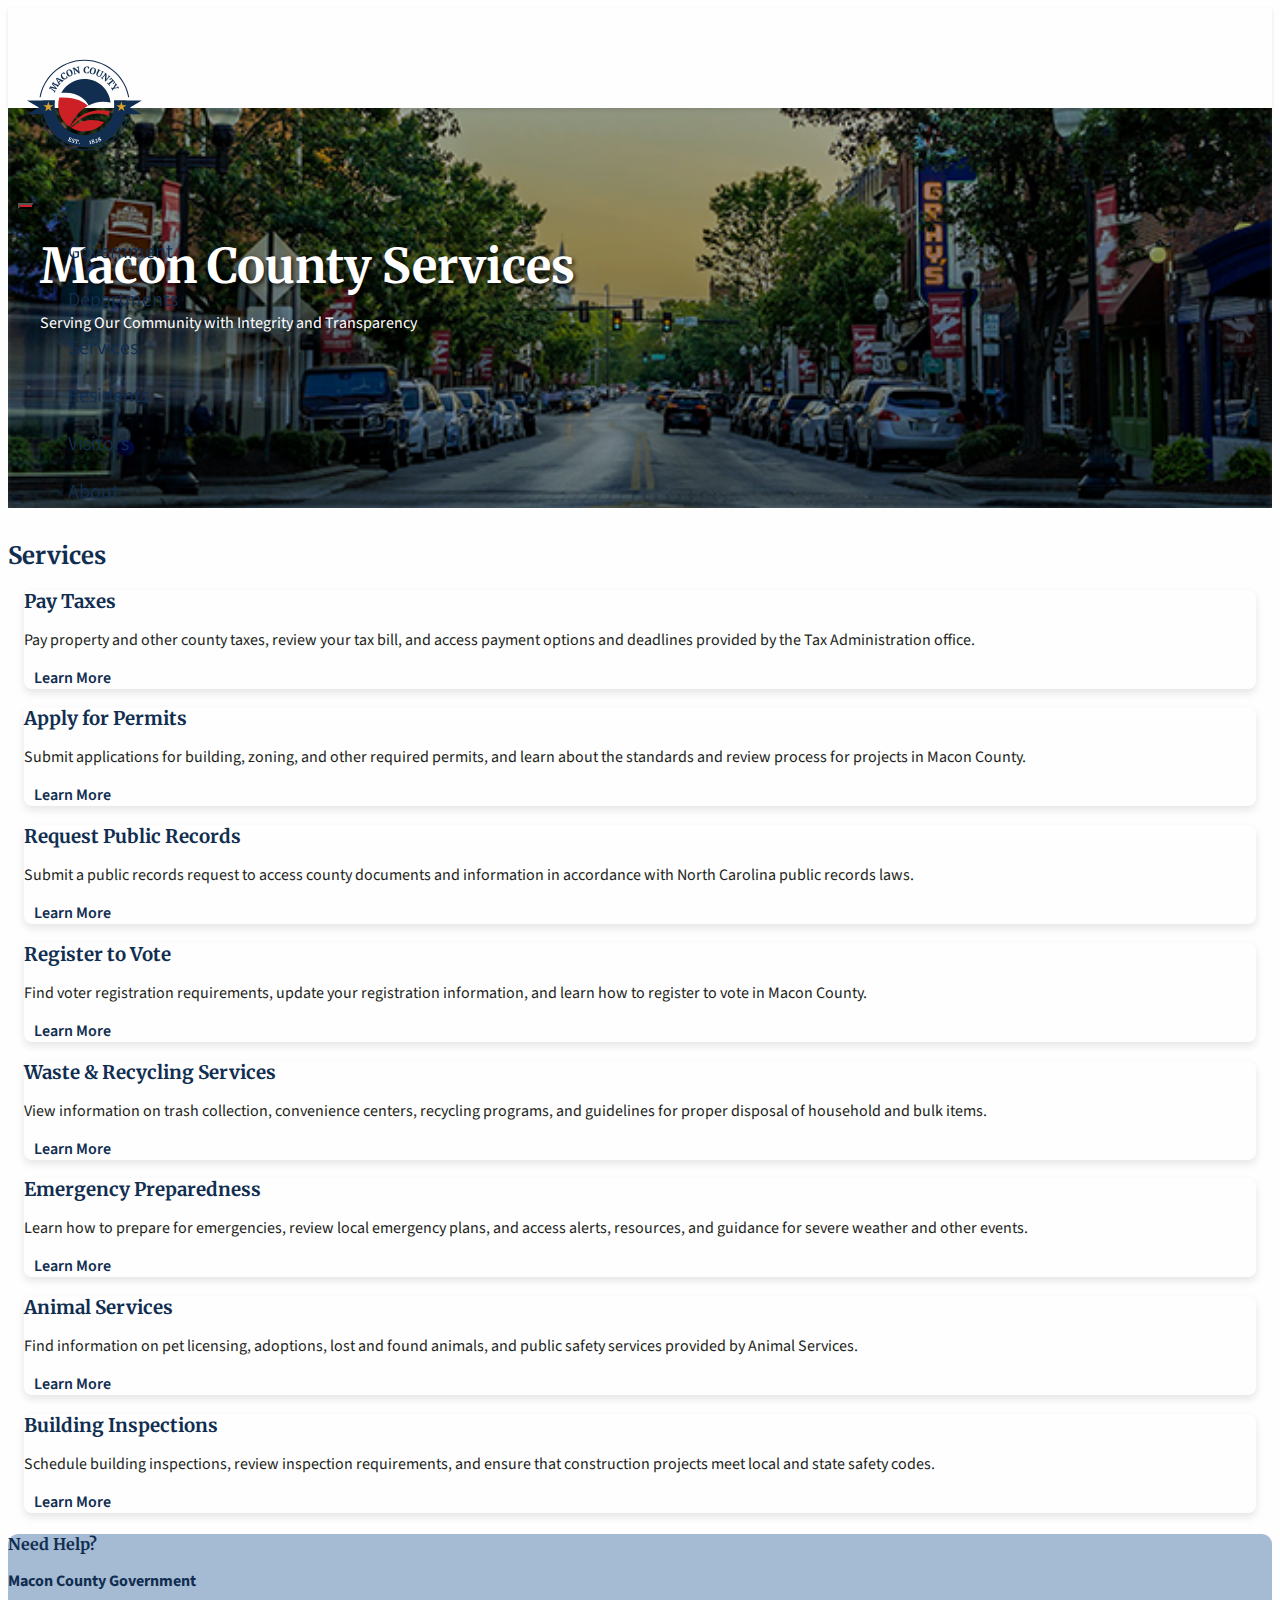
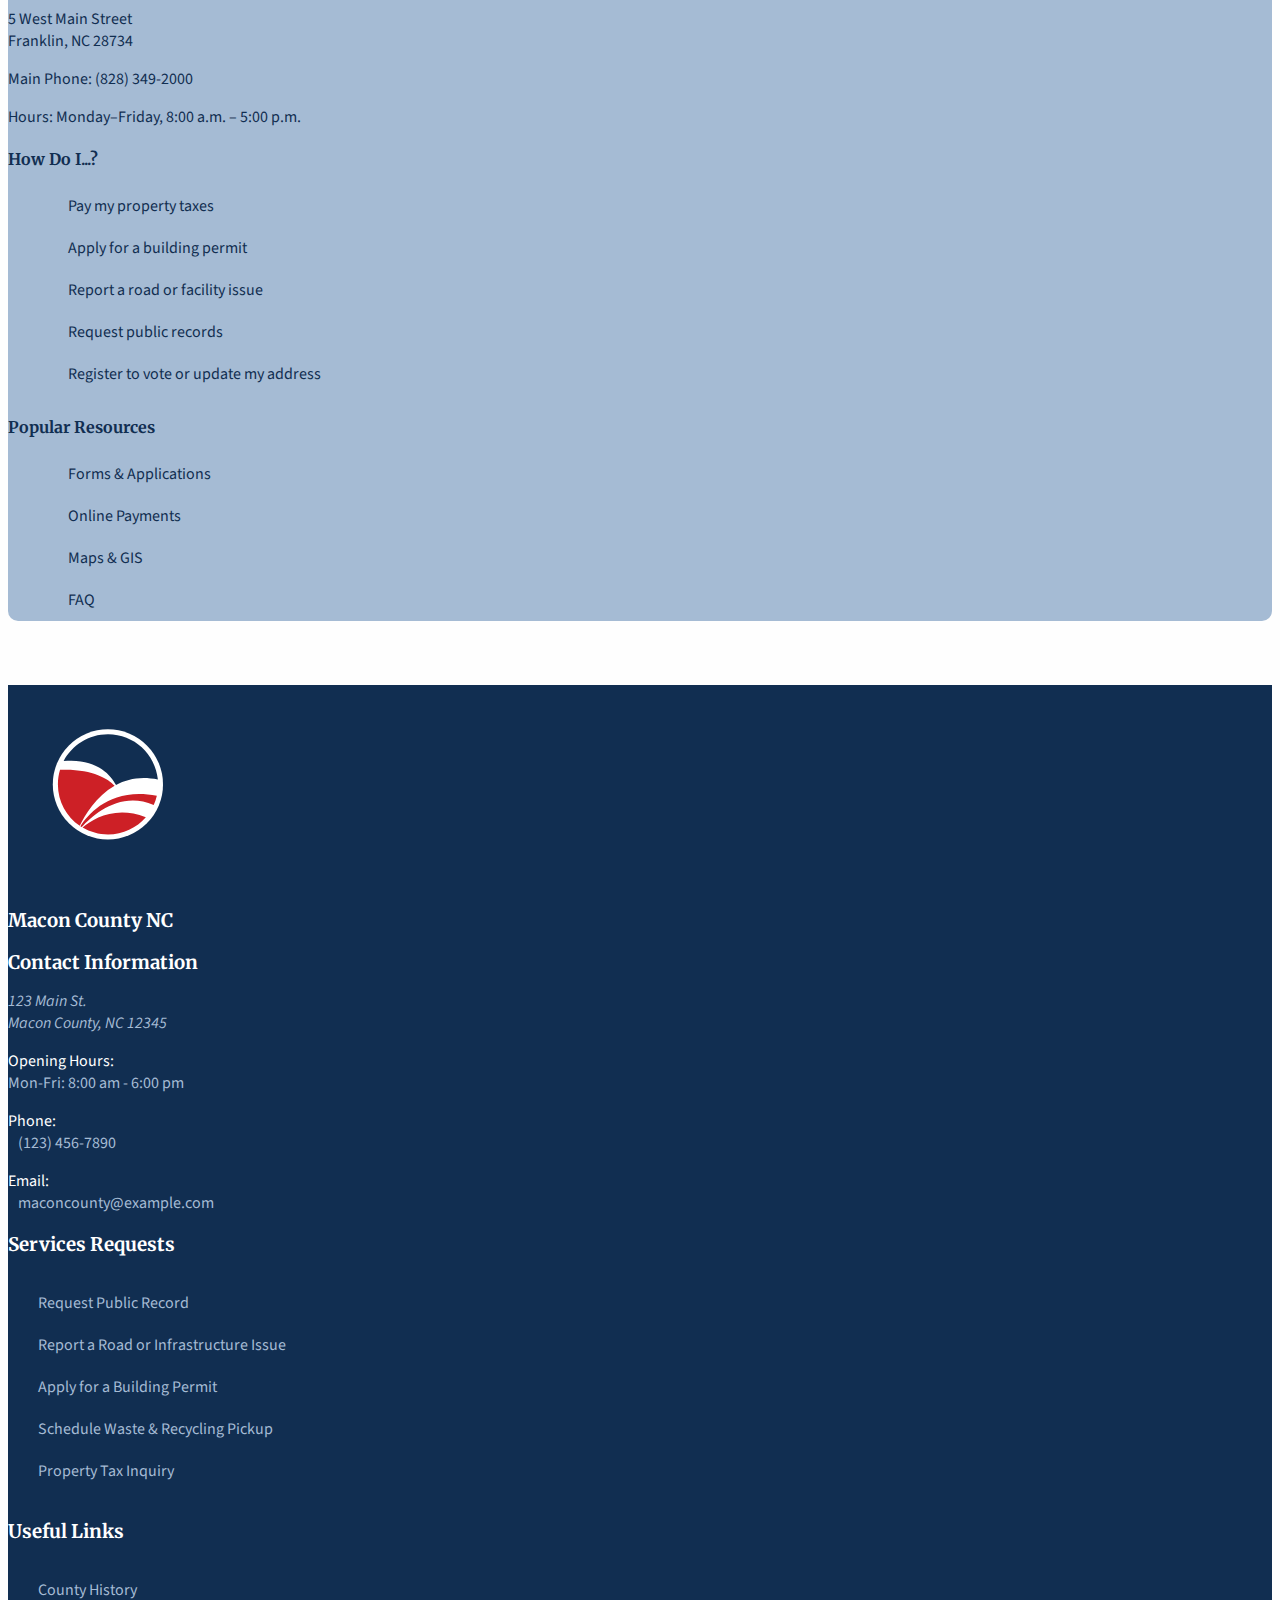
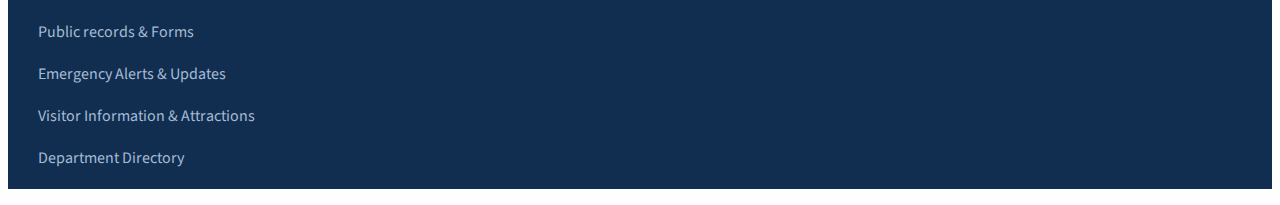
<file: services.html>
<!DOCTYPE html>
<html lang="en">
<head>
    <meta charset="UTF-8">
    <meta name="viewport" content="width=device-width, initial-scale=1.0">
    <link rel="preconnect" href="https://fonts.googleapis.com">
    <link href="https://cdn.jsdelivr.net/npm/bootstrap@5.3.8/dist/css/bootstrap.min.css" rel="stylesheet" integrity="sha384-sRIl4kxILFvY47J16cr9ZwB07vP4J8+LH7qKQnuqkuIAvNWLzeN8tE5YBujZqJLB" crossorigin="anonymous">
    <link rel="preconnect" href="https://fonts.gstatic.com" crossorigin>
    <link href="https://fonts.googleapis.com/css2?family=Merriweather:ital,opsz,wght@0,18..144,300..900;1,18..144,300..900&family=Source+Sans+3:ital,wght@0,200..900;1,200..900&display=swap" rel="stylesheet">
    <link rel="stylesheet" href="css/style.css">
    <title>Services| Macon County NC</title>
</head>
<body>
    <header>
        <nav class="navbar   navbar-expand-lg custom-nav">
            <div class="container-fluid p-0 d-flex justified-content-between align-items-center">
                <!-- Brand -->
                <a class="navbar-brand d-flex align-items-center" href="index.html">
                <img src="./images/Maconcolor-logo.svg" alt="Macon County seal" class="logo-img"></a>

                <!-- Toggler (hamburger) -->
                <button class="navbar-toggler" type="button"
                data-bs-toggle="collapse" data-bs-target="#mainNav"
                aria-controls="mainNav" aria-expanded="false" aria-label="Toggle navigation">
                <span class="navbar-toggler-icon"></span>
                </button>

                <!-- Collapsible menu -->
                <div class="collapse navbar-collapse justify-content-end text-end" id="mainNav">
                <ul class="navbar-nav ms-auto">
                    <li class="nav-item"><a class="nav-link" href="government.html">Government</a></li>
                    <li class="nav-item"><a class="nav-link" href="departments.html">Departments</a></li>
                    <li class="nav-item"><a class="nav-link" href="services.html">Services</a></li>
                    <li class="nav-item"><a class="nav-link" href="residents.html">Residents</a></li>
                    <li class="nav-item"><a class="nav-link" href="visitors.html">Visitors</a></li>
                    <li class="nav-item"><a class="nav-link" href="about.html">About</a></li>
                </ul>
                </div>
            </div>
        </nav>

           <section class="page-header d-flex flex-column justify-content-center align-items-center text-center">
            <div class="overlay services"></div>
            <div class="header-content">
                <h1 class="header-title">Macon County Services</h1>
                <p class="header-subtitle">Serving Our Community with Integrity and Transparency</p>
            </div>
        </section>

    </header>
   <main>
    <!-- services -->
 
        <section id="services" class="py-5 ">
             
            <div class="container">
                 <h2 class="mb-4">Services</h2>
                <div class="row">   
                    <!-- Main grid-->
                    <div class="col-12 col-lg-8">
                        <div class="row g-4">

                            <!-- Pay Taxes -->
                            <div class="col-12 col-md-6">
                                <div class="card gov-card h-100">
                                <div class="card-body">
                                    <h3 class="card-title">Pay Taxes</h3>
                                    <p class="card-text">
                                    Pay property and other county taxes, review your tax bill, and access 
                                    payment options and deadlines provided by the Tax Administration office.
                                    </p>
                                    <a href="#" class="stretched-link">Learn More</a>
                                </div>
                                </div>
                            </div>

                            <!-- Apply for Permits -->
                            <div class="col-12 col-md-6">
                                <div class="card gov-card h-100">
                                    <div class="card-body">
                                        <h3 class="card-title">Apply for Permits</h3>
                                        <p class="card-text">
                                        Submit applications for building, zoning, and other required permits, 
                                        and learn about the standards and review process for projects in Macon County.
                                        </p>
                                        <a href="#" class="stretched-link">Learn More</a>
                                    </div>
                                </div>
                            </div>

                            <!-- Request Public Records -->
                            <div class="col-12 col-md-6">
                                <div class="card gov-card h-100">
                                    <div class="card-body">
                                        <h3 class="card-title">Request Public Records</h3>
                                        <p class="card-text">
                                        Submit a public records request to access county documents and information 
                                        in accordance with North Carolina public records laws.
                                        </p>
                                        <a href="#" class="stretched-link">Learn More</a>
                                    </div>
                                </div>
                            </div>

                            <!-- Register to Vote -->
                            <div class="col-12 col-md-6">
                                <div class="card gov-card h-100">
                                    <div class="card-body">
                                        <h3 class="card-title">Register to Vote</h3>
                                        <p class="card-text">
                                        Find voter registration requirements, update your registration information, 
                                        and learn how to register to vote in Macon County.
                                        </p>
                                        <a href="#" class="stretched-link">Learn More</a>
                                    </div>
                                </div>
                            </div>

                            <!-- Waste & Recycling Services -->
                            <div class="col-12 col-md-6">
                                <div class="card gov-card h-100">
                                    <div class="card-body">
                                        <h3 class="card-title">Waste &amp; Recycling Services</h3>
                                        <p class="card-text">
                                        View information on trash collection, convenience centers, recycling programs, 
                                        and guidelines for proper disposal of household and bulk items.
                                        </p>
                                        <a href="#" class="stretched-link">Learn More</a>
                                    </div>
                                </div>
                            </div>

                            <!-- Emergency Preparedness -->
                            <div class="col-12 col-md-6">
                                <div class="card gov-card h-100">
                                    <div class="card-body">
                                        <h3 class="card-title">Emergency Preparedness</h3>
                                        <p class="card-text">
                                        Learn how to prepare for emergencies, review local emergency plans, and access 
                                        alerts, resources, and guidance for severe weather and other events.
                                        </p>
                                        <a href="#" class="stretched-link">Learn More</a>
                                    </div>
                                </div>
                            </div>

                            <!-- Animal Services -->
                            <div class="col-12 col-md-6">
                                <div class="card gov-card h-100">
                                    <div class="card-body">
                                        <h3 class="card-title">Animal Services</h3>
                                        <p class="card-text">
                                        Find information on pet licensing, adoptions, lost and found animals, and 
                                        public safety services provided by Animal Services.
                                        </p>
                                        <a href="#" class="stretched-link">Learn More</a>
                                    </div>
                                </div>
                            </div>

                            <!-- Building Inspections -->
                            <div class="col-12 col-md-6">
                                <div class="card gov-card h-100">
                                    <div class="card-body">
                                        <h3 class="card-title">Building Inspections</h3>
                                        <p class="card-text">
                                        Schedule building inspections, review inspection requirements, and ensure that 
                                        construction projects meet local and state safety codes.
                                        </p>
                                        <a href="#" class="stretched-link">Learn More</a>
                                    </div>
                                </div>
                            </div>

                        </div>
                    </div>
                    <!--Aside grid-->
                    <aside class="col-12 col-lg-4 mt-5 mt-lg-0" style="background-color: #a5bbd4; border-radius: 10px; color:#112e51">
                    <div class="inner-row row justify-content-center align-items-center p-5">
                        <!-- Need Help card -->
                        <div class=" col-12  mb-4">
                            <div>
                                <h4 class="heading">Need Help?</h4>
                                <p class="mb-1"><strong>Macon County Government</strong></p>
                                <p class="mb-1">
                                5 West Main Street<br>
                                Franklin, NC 28734
                                </p>
                                <p class="mb-1">Main Phone: (828) 349-2000</p>
                                <p class="mb-0">Hours: Monday–Friday, 8:00 a.m. – 5:00 p.m.</p>
                            </div>
                        </div>

                        <!-- How Do I...? card -->
                        <div class=" mb-4 col-12 col-md-6 col-lg-12">
                            <div class="aside-list">
                                <h4 class="heading">How Do I...?</h4>
                                <ul class="list-unstyled mb-0">
                                <li><a href="#">Pay my property taxes</a></li>
                                <li><a href="#">Apply for a building permit</a></li>
                                <li><a href="#">Report a road or facility issue</a></li>
                                <li><a href="#">Request public records</a></li>
                                <li><a href="#">Register to vote or update my address</a></li>
                                </ul>
                            </div>
                        </div>

                        <!-- Popular Resources card -->
                        <div class="mb-4 col-12 col-md-6 col-lg-12">
                            <div class="aside-list">
                                <h4 class="heading">Popular Resources</h4>
                                <ul class="list-unstyled mb-0">
                                <li><a href="#">Forms &amp; Applications</a></li>
                                <li><a href="#">Online Payments</a></li>
                                <li><a href="#">Maps &amp; GIS</a></li>
                                <li><a href="#">FAQ</a></li>
                                </ul>
                            </div>
                        </div>
                    </div>

                    </aside>
                </div>  
            </div>
        </section>


   </main>

    <!-- Bootstrap JS Bundle with Popper -->
   <script 
     src="https://cdn.jsdelivr.net/npm/bootstrap@5.3.8/dist/js/bootstrap.bundle.min.js" integrity="sha384-FKyoEForCGlyvwx9Hj09JcYn3nv7wiPVlz7YYwJrWVcXK/BmnVDxM+D2scQbITxI" crossorigin="anonymous">
   </script>

  <footer>
     <div class="footer-top d-flex flex-column justify-content-center align-items-center p-3 " >
            <img src="./images/Maconlogo-mark-wbg.svg" alt="Macon County icon" class="footer-logo ">
             <h3 class="heading pb-1">Macon County NC</h3>
         </div>
    <div class=" row footer-container d-flex justify-content-evenly align-items-stretch  p-3 g-2 mx-auto " style="max-width: 2000px;">
       
        <section class="county-info col col-12 col-lg-4 ">
            <h3>Contact Information</h3>
            <address class="light-color">
                123 Main St.<br>
                Macon County, NC 12345<br>
            </address>
             <div class="contact-info">
                <p>Opening Hours:<br>
                    <span class="light-color">Mon-Fri:  8:00 am - 6:00 pm</span>
                </p>
                <p>Phone: <br>
                    <a class="light-color" href="tel:+1234567890">(123) 456-7890</a>
                </p>
                <p>Email:<br>
                    <a class="light-color" href="mailto:">maconcounty@example.com</a>
                </p>
             </div>
        </section>
        
        <section class="Services-Requests col col-12 col-lg-4">
            <h3>Services Requests</h3>
            <nav>
                <ul class="list-items ">
                    <li class="light-color"><a href="/services.html">Request Public Record</a></li>
                    <li class="light-color"><a href="/services.html">Report a Road or Infrastructure Issue</a></li>
                    <li class="light-color"><a href="/services.html">Apply for a Building Permit</a></li>
                    <li class="light-color"><a href="/services.html">Schedule Waste & Recycling Pickup</a></li>
                    <li class="light-color"><a href="/services.html">Property Tax Inquiry</a></li>

                </ul>
            </nav>
        </section>
        <section class="UsefulLinks col col-12 col-lg-2 ">
            <h3>Useful Links</h3>
            <nav>
                <ul>
                    
                    <li class="light-color"><a href="/about.html">County History </a></li>
                    <li class="light-color"><a href="/services.html">Public records & Forms</a></li>
                    <li class="light-color"><a href="/residents.html">Emergency Alerts & Updates </a></li>
                    <li class="light-color"><a href="/visitors.html">Visitor Information & Attractions</a></li>
                    <li class="light-color"><a href="/deparments.html">Department Directory</a></li>
                </ul>
            </nav>
        </section>
    </div>
   </footer>
</body>

</html>
</file>
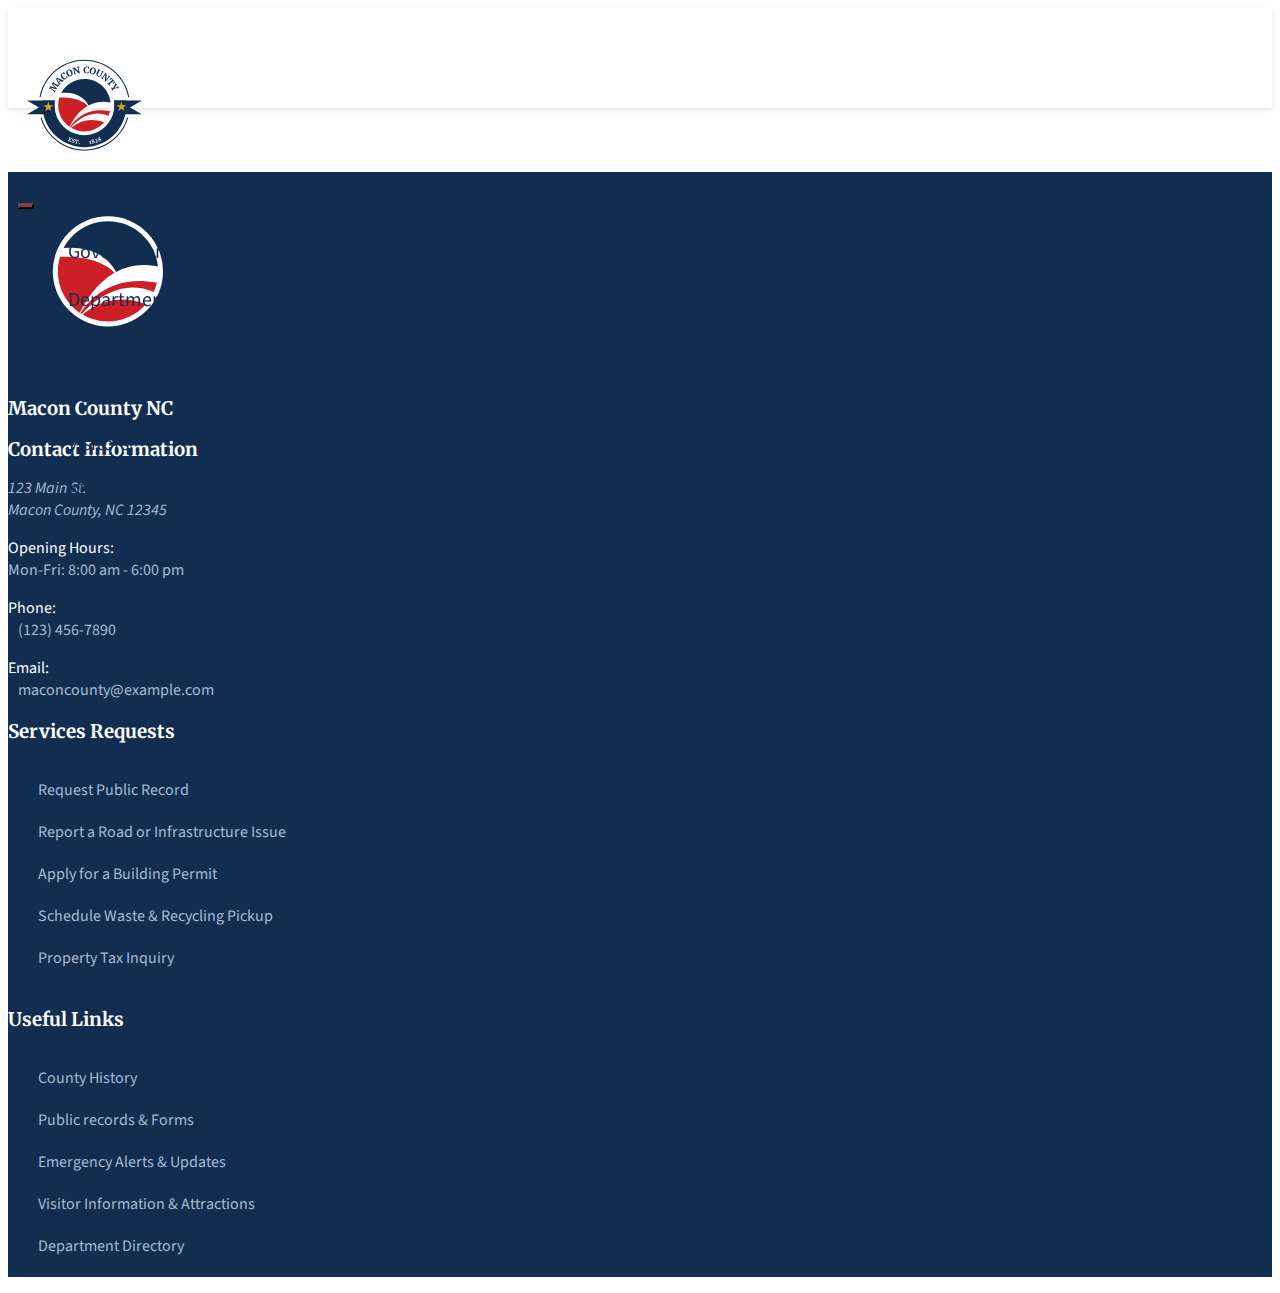
<file: visitors.html>
<!DOCTYPE html>
<html lang="en">
<head>
    <meta charset="UTF-8">
    <meta name="viewport" content="width=device-width, initial-scale=1.0">
    <link rel="preconnect" href="https://fonts.googleapis.com">
    <link href="https://cdn.jsdelivr.net/npm/bootstrap@5.3.8/dist/css/bootstrap.min.css" rel="stylesheet" integrity="sha384-sRIl4kxILFvY47J16cr9ZwB07vP4J8+LH7qKQnuqkuIAvNWLzeN8tE5YBujZqJLB" crossorigin="anonymous">
    <link rel="preconnect" href="https://fonts.gstatic.com" crossorigin>
    <link href="https://fonts.googleapis.com/css2?family=Merriweather:ital,opsz,wght@0,18..144,300..900;1,18..144,300..900&family=Source+Sans+3:ital,wght@0,200..900;1,200..900&display=swap" rel="stylesheet">
    <link rel="stylesheet" href="css/style.css">
    <title>Visitors| Macon County NC</title>
</head>
<body>
    <header>
        <nav class="navbar   navbar-expand-lg custom-nav">
            <div class="container-fluid p-0 d-flex justified-content-between align-items-center">
                <!-- Brand -->
                <a class="navbar-brand d-flex align-items-center" href="index.html">
                <img src="./images/Maconcolor logo .svg" alt="Macon County seal" class="logo-img"/></a>

                <!-- Toggler (hamburger) -->
                <button class="navbar-toggler" type="button"
                data-bs-toggle="collapse" data-bs-target="#mainNav"
                aria-controls="mainNav" aria-expanded="false" aria-label="Toggle navigation">
                <span class="navbar-toggler-icon"></span>
                </button>

                <!-- Collapsible menu -->
                <div class="collapse navbar-collapse justify-content-end text-end" id="mainNav">
                <ul class="navbar-nav ms-auto">
                    <li class="nav-item"><a class="nav-link" href="government.html">Government</a></li>
                    <li class="nav-item"><a class="nav-link" href="departments.html">Departments</a></li>
                    <li class="nav-item"><a class="nav-link" href="services.html">Services</a></li>
                    <li class="nav-item"><a class="nav-link" href="residents.html">Residents</a></li>
                    <li class="nav-item"><a class="nav-link" href="visitors.html">Visitors</a></li>
                    <li class="nav-item"><a class="nav-link" href="about.html">About</a></li>
                </ul>
                </div>
            </div>
        </nav>



    </header>
   <main>

   </main>

    <!-- Bootstrap JS Bundle with Popper -->
   <script 
     src="https://cdn.jsdelivr.net/npm/bootstrap@5.3.8/dist/js/bootstrap.bundle.min.js" integrity="sha384-FKyoEForCGlyvwx9Hj09JcYn3nv7wiPVlz7YYwJrWVcXK/BmnVDxM+D2scQbITxI" crossorigin="anonymous">
   </script>

   <footer>
     <div class="footer-top d-flex flex-column justify-content-center align-items-center p-3">
            <img src="./images/Maconlogo-mark-wbg.svg" alt="Macon County seal" class="footer-logo " />
             <h3 class="heading pb-1">Macon County NC</h3>
         </div>
    <div class=" row footer-container d-flex justify-content-evenly align-items-stretch  p-3 g-2 mx-auto " style="max-width: 2000px;">
       
        <section class="county-info col col-12 col-lg-4 ">
            <h3>Contact Information</h3>
            <address class="light-color">
                123 Main St.<br>
                Macon County, NC 12345<br>
            </address>
             <div class="contact-info">
                <p>Opening Hours:<br>
                    <span class="light-color">Mon-Fri:  8:00 am - 6:00 pm</span>
                </p>
                <p>Phone: <br>
                    <a class="light-color" href="tel:+1234567890">(123) 456-7890</a>
                </p>
                <p>Email:<br>
                    <a class="light-color" href="mailto:">maconcounty@example.com</a>
                </p>
             </div>
        </section>
        
        <section class="Services-Requests col col-12 col-lg-4">
            <h3>Services Requests</h3>
            <nav>
                <ul class="list-items ">
                    <li class="light-color"><a href="/services.html">Request Public Record</a></li>
                    <li class="light-color"><a href="/services.html">Report a Road or Infrastructure Issue</a></li>
                    <li class="light-color"><a href="/services.html">Apply for a Building Permit</a></li>
                    <li class="light-color"><a href="/services.html">Schedule Waste & Recycling Pickup</a></li>
                    <li class="light-color"><a href="/services.html">Property Tax Inquiry</a></li>

                </ul>
            </nav>
        </section>
        <section class="UsefulLinks col col-12 col-lg-2 ">
            <h3>Useful Links</h3>
            <nav>
                <ul>
                    
                    <li class="light-color"><a href="/about.html">County History </a></li>
                    <li class="light-color"><a href="/services.html">Public records & Forms</a></li>
                    <li class="light-color"><a href="/residents.html">Emergency Alerts & Updates </a></li>
                    <li class="light-color"><a href="/visitors.html">Visitor Information & Attractions</a></li>
                    <li class="light-color"><a href="/deparments.html">Department Directory</a></li>
                </ul>
            </nav>
        </section>
    </div>
   </footer>
</body>

</html>
</file>
<file: css/style.css>
:root {
  --primary: #112e51;      /* Navy */
  --secondary-light: #fefefe;
  --secondary-dark: #d5e2ef;
    --secondary-deep: #a5bbd4;
  --secondary: #e9eef3;    /* Light gray-blue */
  --accent: #cd2026;       /* Red */
  --gold: #c8a748;         /* Gold  */

  --text-dark: #1d1f21;
  --text-light: #ffffff;
   --text-medium: #a5bbd4;

    --font-primary: 'Source Sans 3', sans-serif;
    --font-secondary: 'Merriweather', serif;


     /* Font Size Scale (USWDS) */
  --fs-100: 0.875rem;   /* 14px  - small labels */
  --fs-200: 1rem;       /* 16px  - body text */
  --fs-300: 1.125rem;   /* 18px  - large body text */
  --fs-400: 1.25rem;    /* 20px  - small headings */
  --fs-500: 1.5rem;     /* 24px  - section headings */
  --fs-600: 1.75rem;    /* 28px  - page subheaders */
  --fs-700: 2rem;       /* 32px  - page headers */
  --fs-800: 3rem;     /* 40px  - hero titles */


  --nav-h: 100px; /*  navbar height */
}







h1, h2, h3, h4, h5, h6 {
    font-family: var(--font-secondary);
    margin-bottom: 1rem;
    color: var(--primary);
}

ul, li, a {
    text-decoration: none;
    list-style-type: none;
}

/* global styles */

body {
    font-family: var(--font-primary);
    background-color: var(--secondary-light);
    color: var(--text-dark);
    
 
}

/* nav styles */
.logo-img {
    height: 100px;
    width: auto;
    display: block;
}

.custom-nav {
   background-color: var(--secondary-light);
    width: 100%;
    position: sticky;
    min-height: 100px;
    top: 0;
    z-index: 1000;
    box-shadow: 0 2px 4px rgba(0, 0, 0, 0.1);

}

.navbar-toggler {
    background-color: var(--accent);
}

.navbar-toggler-icon {
    filter: invert(1);
   
}

.custom-nav .nav-link {

  color: #112e51; 
  font-size: var(--fs-400);
}

.custom-nav .nav-link:hover {
  color: #cd2026; 
}

/* carousel styles fix */


#carouselExampleCaptions,
#carouselExampleCaptions .carousel-inner,
#carouselExampleCaptions .carousel-item{
  height: clamp(360px, calc(100vh - var(--nav-h)), 800px);
  overflow: hidden;
}

/* movil height fix */
@supports (height: 1svh){
  #carouselExampleCaptions,
  #carouselExampleCaptions .carousel-inner,
  #carouselExampleCaptions .carousel-item{
    height: clamp(360px, calc(100svh - var(--nav-h)), 800px);
  }
}

#carouselExampleCaptions .carousel-item img{
  width: 100%;
  height: 100%;
  object-fit: cover;
  filter: brightness(50%);
}

.hero-caption {
  top: 50%;                
  transform: translateY(-50%); 
  bottom: auto;            
}

.hero-caption h2 {
    font-size: var(--fs-600);
    font-weight: bold;
    color: var(--text-light);
    text-shadow: 2px 2px 4px rgba(0, 0, 0, 0.3);
}
/* links shortcut card */
.links-container {
    width: auto;
    background-color:#cd2026;
    padding: 2rem;
}

.icons {
  
    color: var(--primary);
    font-size: var(--fs-300);
    color: var(--primary);
    padding: 1rem;
    transition: all 0.3s ease;

}
.icons:hover {
    background-color: var(--secondary-light);
    box-shadow: 0 4px 8px rgba(0, 0, 0, 0.1);
    transform: translateY(-5px);
   
}
.icons img {
    width: 64px;
    height: 64px;
    margin-bottom: 0.5rem;
   
}

.cards-section {
 
    max-width: 1200px;
    margin: 0 auto;
    padding: 4rem 2rem;

}

.card {
    margin: 1rem;
    box-shadow: 0 4px 8px rgba(0, 0, 0, 0.1);
    border-radius: 8px;
    transition: transform 0.3s ease;
}
.card:hover {
    transform: translateY(-5px);
    background-color:  #f9f9f9;
    border-bottom: 5px solid var(--primary);
   
}
.card-img-top {
    height: 200px;
    object-fit: cover;
   
}

.county-manager {
    background-color: var(--secondary-dark);
   margin: 4rem 0 0 0;
    padding: 2rem;
    border-radius: 50px 50px 0 0;

}


.img-fluid {
  
    max-width: 400px;
    height: auto;
    border-radius: 8px;
    margin: 2rem;
   box-shadow: 0 4px 8px rgba(0, 0, 0, 0.1);


}

.manager-text {
    text-align: center;
    max-width: 600px;
}

.news-updates {
    
    margin: auto 0;
    background-color: var(--secondary);
    border-radius: 0 0 50px 50px;
}

.news-card a{
    font-weight: 600;
    color: var(--primary);
   
}
.news-card a:hover {
    color: var(--accent);
   
}

.xmax-img {
    width: 100%;
    height: auto;
    border-radius: 8px;
    box-shadow: 0 4px 8px rgba(0, 0, 0, 0.1);
}
.news-wrapper {
    max-width: 1200px;
    margin: 0 auto;
    padding: 4rem 2rem;
}

footer {
    background-color: var(--primary);
    color: var(--text-light);
    margin-top: 4rem;
}

footer ul, li, a {
    padding: 10px;
}

footer a:hover {
    color: var(--accent);
}

footer h3 {
    color: var(--text-light);
}

.light-color, .light-color a {
    color: var(--text-medium);
    font-size: var(--fs-200);
}

.icon-footer {
    width: 18px;
    height: 18px;
    margin-right: 8px;
    vertical-align: middle;
}

.footer-logo {
    height: 200px;
    width: auto; 
    margin: 0; 
    padding: 0;  
}

/*government page header */
.page-header {
    position: relative;
    height: 400px;
    width: 100%;
    color: var(--text-light);
    overflow: hidden;
    margin-bottom: 2rem;
}
.overlay {
   background-image: url(../images/government-office-lg.jpg);
    background-size: cover;
    background-position: center;
    position: absolute;
    top: 0;
    left: 0;
    width: 100%;
    height: 100%;
    filter: brightness(50%);
    z-index: -1;
}

.header-content {
    color: var(--text-light);
    padding: 6rem 2rem 0;
     text-shadow: 2px 2px 4px rgba(0, 0, 0, 0.7);
    
    
}

.header-title {
    font-size: var(--fs-800);
    margin-bottom: 1rem;
    color: var(--text-light)    ;
}

.gov-card {
    background-color: var(--secondary-light);
    border: none;
    box-shadow: 0 4px 8px rgba(0, 0, 0, 0.1);
    transition: transform 0.3s ease;
}


.card-body a {
  
    font-weight: 600;
    color: var(--primary);
    
}
.card-body a:hover {
    color: var(--accent);
    
}

.government-info{
    background-color: var(--secondary);
    padding: 2rem;
    border-radius: 10px;
}

/* departments page header */
.overlay.deparments {
    background-image: url(../images/CountyAdministration.jpg);
}



/* services */
.overlay.services {
    background-image: url(../images/downtown.png);
    background-position: bottom;
    filter: brightness(90%);
}

.aside-list a {
    color: var(--primary)
}

.aside-list a:hover{
    font-weight: bold;
    color: var(--text-light)
}

/* residents*/ 
.overlay.residents {
    background-image: url(../images/Visitors.jpg);
}

.gov-card .card-img-top {
  height: 180px;    
  object-fit: cover;  
  filter: brightness(90%);
}


/*visitors*/
.overlay.visitors {
    background-image: url(../images/waterfall.jpg);
    background-position: center;
 
}
.info-visitors {
    background-color: var(--secondary-dark);
    max-width: 1200px;
    margin:0 auto;
    border-radius: 10px;
    padding: 2rem;
}

/*about*/
.overlay.about {
    background-image: url(../images/forest.jpg);
    background-position: center;
 
}

.about-content {
    
    max-width: 1200px;
}   

.about-section {
      background-color: var(--secondary-deep);
    border-radius: 10px;
    padding: 2rem;
    max-width: 1200px;
    margin: 0 auto;

}
.about-section.gov {
    background-color: var(--secondary-dark);
}

.about-section.meeting-section {
    background-color: var(--secondary);
}


.meeting-section ul li a {
    margin-bottom: 0.5rem;
    color: #112e51;
}
.meeting-section ul li a:hover {
    color: #cd2026;
}

.about-icon {
opacity: 0.8;
}

/* media queries */

@media (max-width: 991.98px){
  .custom-nav .navbar-collapse{
    background-color: var(--secondary-light);
    padding: 1rem;
  }

  .carousel-inner .carousel-caption h2 {
    font-size: var(--fs-700);
  }
}

@media (min-width: 1200px) {
 .custom-nav {
    height: 100px;
 }
       
 .logo-img {
    padding-bottom: 10px;
    height: 150px;
    width: auto;
    display: block;
}

.hero-caption h2 {
    font-size: var(--fs-800);
   
}

}
</file>
